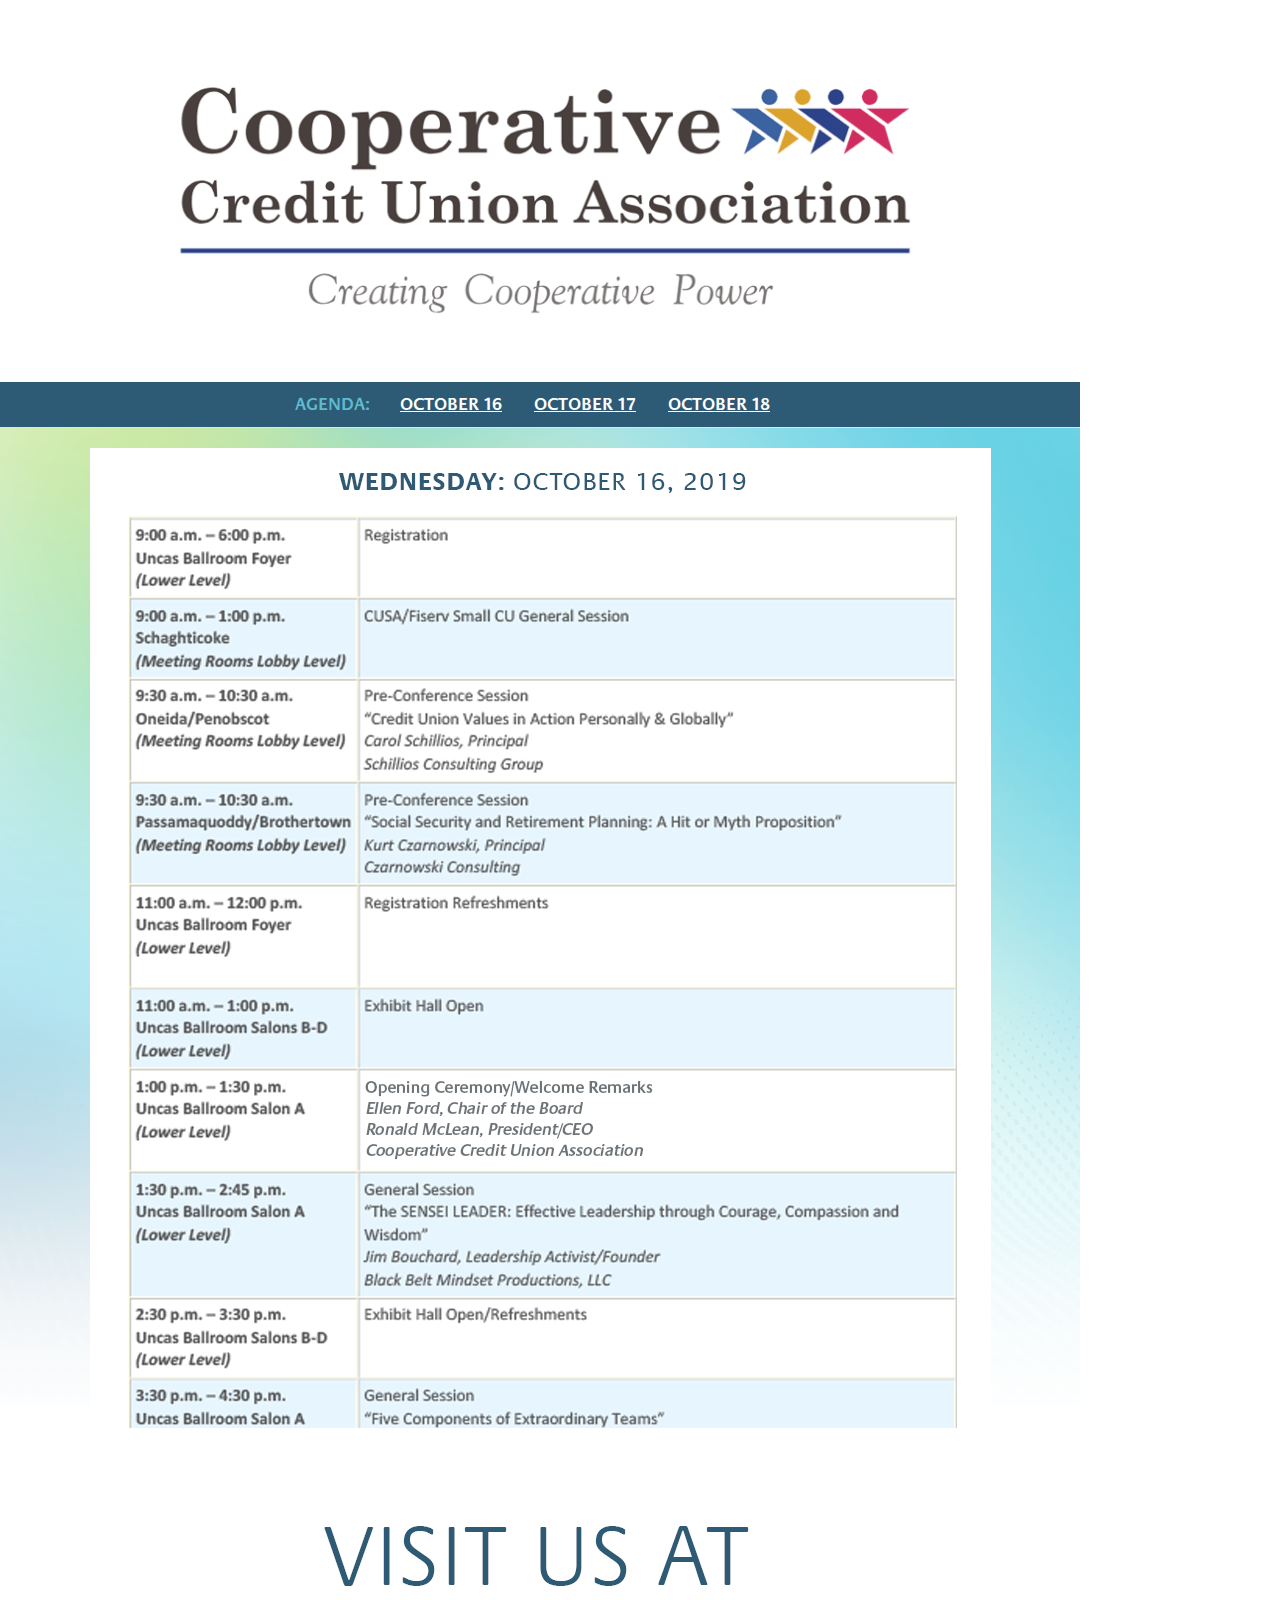
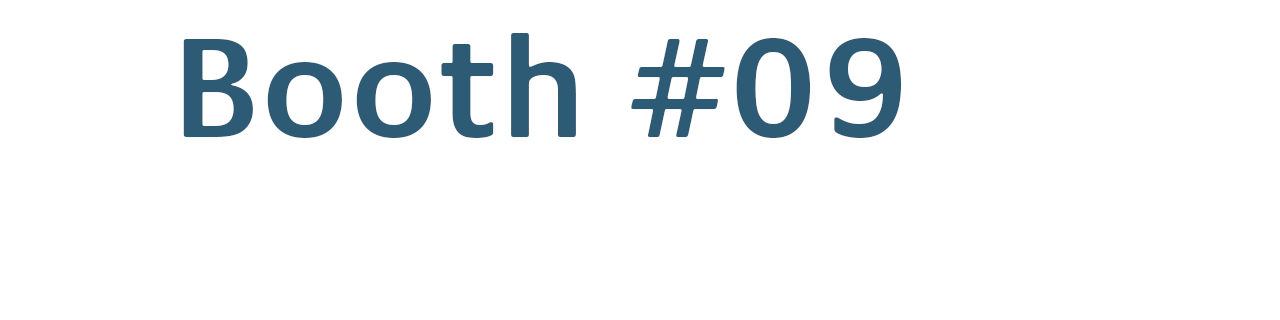
<file: Contents/Agenda/index.html>
<!DOCTYPE html>
<html>
<head>
    <meta content="text/html" charset="utf-8" />
    <meta http-equiv="X-UA-Compatible" content="IE=10" />

    <script language="JavaScript" type="text/javascript" src="../../Scripts/BaseCommand.js"></script>
    <script language="JavaScript" type="text/javascript" src="../../Scripts/BaseEvent.js"></script>
    <script language="JavaScript" type="text/javascript" src="../../Scripts/LogConsole.js"></script>
    <script language="JavaScript" type="text/javascript" src="../../Scripts/Language.js"></script>
    <script language="JavaScript" type="text/javascript" src="../../Scripts/custom.js"></script>
    <script src="../../Scripts/jquery-3.3.1.min.js"></script>
    <script language="JavaScript" type="text/javascript" src="../../maincontents.js"></script>
    <script src="../../boots/js/bootstrap.min.js"></script> 
    

  <link href="../../css/Main.css" rel="stylesheet" type="text/css" />
  <link rel="stylesheet" href="../../boots/css/bootstrap.min.css">
  <link href="css/eat.css" rel="stylesheet" type="text/css" />
  
<style type="text/css">

    .main-content {
        padding-top: 0px;
        
    }
    iframe{
        border: 0;
    }
    .navigation-box{
    background-color: white;
    
    border: 10px solid #e80028;
    padding: 10px;
    /*text-align: center;*/
    width: 980px !important;
    height: 220px;
    margin: 0 90px 15px 45px;

}
.navigation-icon{
    margin: 5px 0 0 50px;
    width: 200px;
    float: left;
}
.navigation-box div{
    border: 5px solid #e80028;
    width: 940px;
    height: 180px;
}
.navigation-text{
    
    font-weight: bold;
    font-size: 65px;
    color: #000;
    /*position: relative;
    top: 10px;*/
    line-height: 115px;
 }
</style>

</head>


<body ondragstart="return false;" ondrop="return false;" style="-ms-user-select:none;" oncontextmenu="return false;">

<header >
    <div class="logo">
        <img onclick="FC_ContentsCall('Home')" src="../../assets/logo.png">
    </div>
    
</header>

<nav>
    <span class="home-text" onclick="FC_ContentsCall('Home')"><img class="home" src="../../assets/icons/home.png" alt="home" ></span>
    
</nav>

<section class="main-content">
         <!--<iframe src="https://www.cpcaannualconference.com/agenda.html" width="1080"
         height="980"></iframe>   -->

        <ul class="nav nav-tabs" id="myTab">
            <li>
                <p>AGENDA:</p>
            </li>
                <li class="active" style="">
                    <a id="txt01" data-target="#i01" data-toggle="tab">OCTOBER 16</a>
                </li>
                <li class="" style="">
                    <a id="txt02" data-target="#i02" data-toggle="tab">OCTOBER 17</a>
                </li>
                <li class="" style="">
                    <a id="txt03" data-target="#i03" data-toggle="tab">OCTOBER 18</a>
                </li>
            </ul>
            <div class="tab-content">
                
                <div class="tab-pane active" style="text-align: center" id="i01">
                    <img src="images/agenda-wednesday.png" width="">
                </div>
                <div class="tab-pane " style="text-align: center" id="i02">
                    <img src="images/agenda-thursday.png" width="">
                </div>
                <div class="tab-pane " style="text-align: center" id="i03">
                    <img src="images/agenda-friday.png" width="">
                </div>
            </div>

              

</section>
<footer>
    <img src="../../assets/footer.png">
</footer>

<div id="dialog-overlay"></div>
<div id="dialog-box">
</div>

</body>
<script type="application/javascript">
    if(readCookie("CurrentLanguage") === "English")
    {
        LanguageChange('english');
    }
    else if(readCookie("CurrentLanguage") === "Spanish")
    {
        LanguageChange('spanish');
    }
    //ShowImgPopup("img.jpeg");

    
</script>

<script language="JavaScript" type="text/javascript" src="js/eat.js"></script>
<script language="JavaScript" type="text/javascript" src="../Common/Scripts/common-inner.js"></script>

<script language="javascript" type="text/javascript">
    window.history.forward();
</script>

<style type="text/css">
    ul{list-style-type: none;}
</style>

</html>
</file>
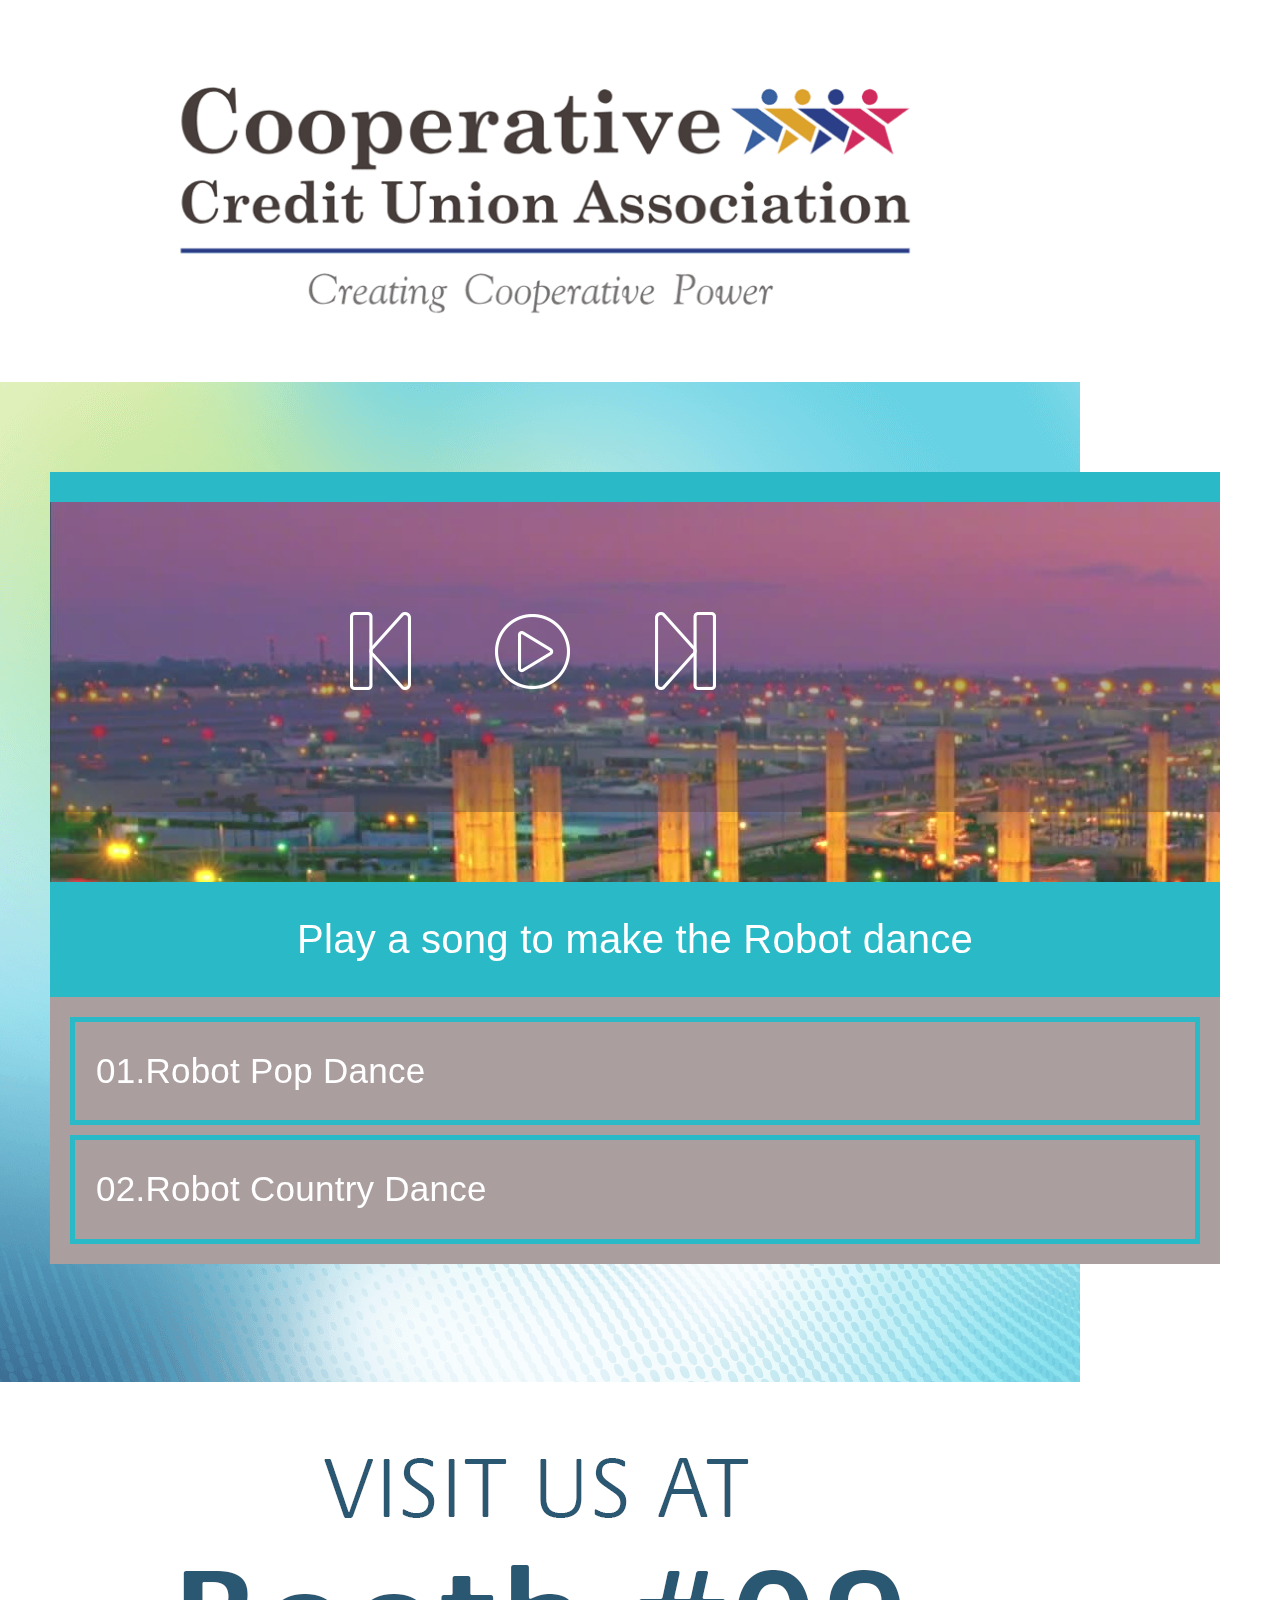
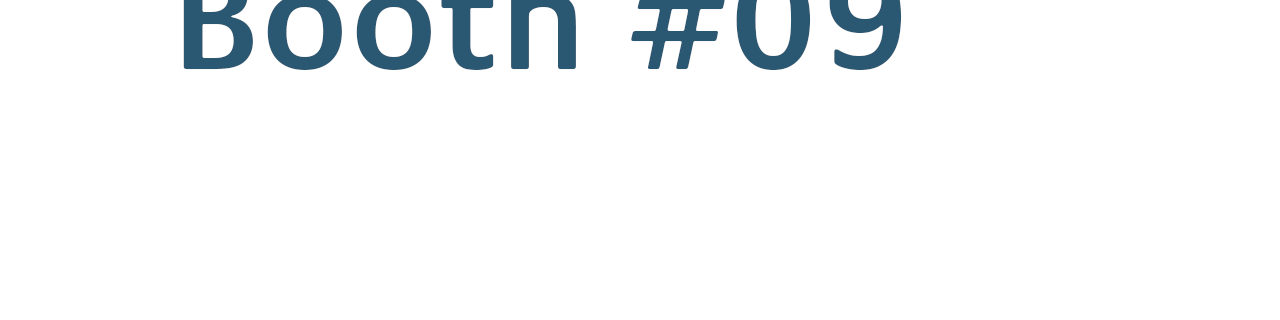
<file: Contents/Dance/index.html>
<!DOCTYPE html>
<html>
<head>
    <meta content="text/html" charset="utf-8" />
    <meta http-equiv="X-UA-Compatible" content="IE=10" />

    <script language="JavaScript" type="text/javascript" src="../../Scripts/BaseCommand.js"></script>
    <script language="JavaScript" type="text/javascript" src="../../Scripts/BaseEvent.js"></script>
    <script language="JavaScript" type="text/javascript" src="../../Scripts/LogConsole.js"></script>
    <script language="JavaScript" type="text/javascript" src="../../Scripts/Language.js"></script>
    <script language="JavaScript" type="text/javascript" src="../../Scripts/custom.js"></script>
    <script src="../../Scripts/jquery-3.3.1.min.js"></script>
    <script language="JavaScript" type="text/javascript" src="../../maincontents.js"></script>
    <script src="../../boots/js/bootstrap.min.js"></script>
    <script src="js/FuroDance.js"></script>
    

    <link href="../../css/Main.css" rel="stylesheet" type="text/css" />
    <link href="css/dance.css" rel="stylesheet" type="text/css"/>
    <link rel="stylesheet" href="../../boots/css/bootstrap.min.css">
    <link rel="stylesheet" href="https://cdnjs.cloudflare.com/ajax/libs/font-awesome/4.7.0/css/font-awesome.min.css">
    <link rel="stylesheet" href="css/font-awesome.min.css">

</head>

<body onload="JSMain()" onbeforeunload="JSUnload()" ondragstart="return false;" ondrop="return false;"  oncontextmenu="return false;" style="-ms-user-select:none;padding: 0; margin: 0; background-repeat: no-repeat; width: 1080px; height: 1920px; " class="noselect unselectable">
<header>
  <div class="logo" src onclick="FC_ContentsCall('Home')">
    <img src="../../assets/logo.png">
  </div>
</header>
<nav>
  <img src="../../assets/icons/home.png" class="img-home" onclick="FC_ContentsCall('Home')">
</nav>
<section class="main-content">
   <div class="bmg">
            <div class="wrap" >
               <div class="col-sm-5">


<audio id="myAudio">
  <source src="tracks/01.mp3" type="audio/mpeg">
  Your browser does not support the audio element.
</audio>


                <div class="container">
                   
                    
                    <div class="column add-bottom">
                        <div id="mainwrap">
                            <div class="songaction">
                             <!-- <span class="left" id="npAction">Paused...</span>*/ -->
                            </div>
                            <!--<div class="yellowcolor">
                              <img src="images/music.png">
                            </div>-->
                            <div class="bagimage">
                                <div class="bagoverlay">
                            <div id="nowPlay">

                                    <a href="#" class="preplayAudio" onclick="preplayAudio()">
                                         <img src="images/prev.png">
                                    </a>
                                    <a href="#" class="playAudio" onclick="playAudio()">
                                        <img src="images/play.png">
                                    </a>
                                    <a href="#" class="stopAudio" onclick="stopAudio()">
                                        <img src="images/pause.png" width="76">
                                    </a>
                                    <a href="#" class="nextplayAudio" onclick="nextplayAudio()">
                                        <img src="images/next.png">
                                    </a>
                                
                                
                          <!--      <span class="right" id="npTitle"></span> -->
                            </div>
                                </div>
                            </div>
                            
                            <div id="audiowrap">
                                     <div id="tracks">
                                    <p>Play a song to make the Robot dance</p>
                                </div>                    
                            </div>
                            <div id="plwrap">
                                <ul id="plList"></ul>
                            </div>
                        </div>
                    </div>
                    
                </div>

<script src="js/jquery-3.3.1.min.js"></script>
<script src="js/plyr.js"></script>




                  </div>
                </div>

              </div>
      </div>

</section>
  <footer>
    <img src="../../assets/footer.png">
  </footer>

<div id="dialog-overlay"></div>
      <div id="dialog-box">
        
      </div>


</body>

<script type="application/javascript">

  function JSUnload(){
    window.external.RobotDanceStart(false);
  }
    if(readCookie("CurrentLanguage") === "English")
    {
        LanguageChange('english');
    }
    else if(readCookie("CurrentLanguage") === "Spanish")
    {
        LanguageChange('spanish');
    }
    else if(readCookie("CurrentLanguage") === "Chinese")
    {
        LanguageChange('chinese');
    }
</script>


<script language="JavaScript" type="text/javascript" src="../Common/Scripts/common-inner.js"></script>

<script language="javascript" type="text/javascript">
    window.history.forward();
</script>



</html>
</file>
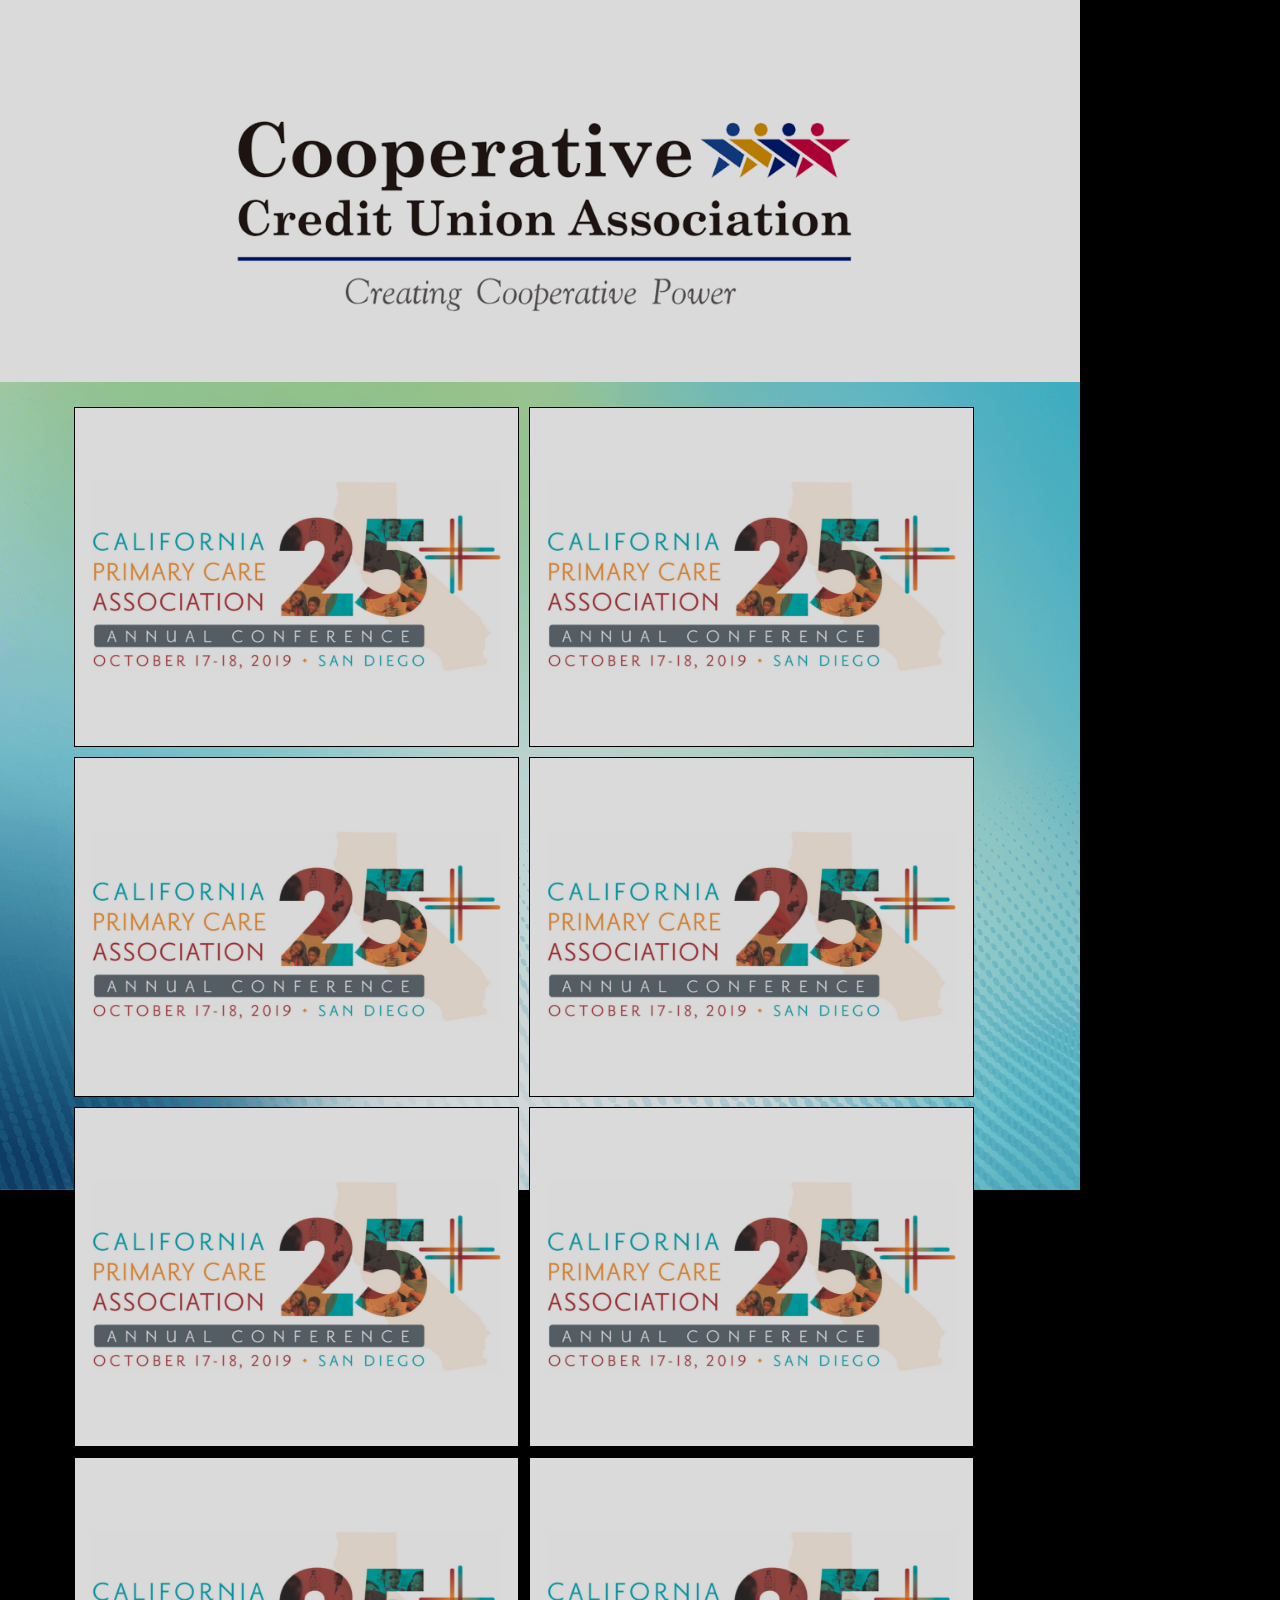
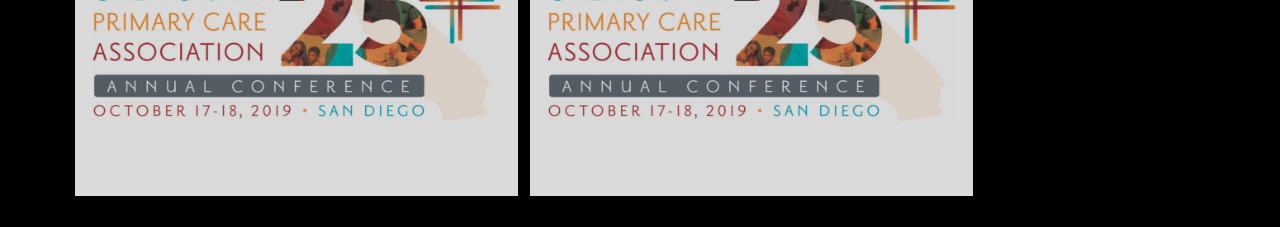
<file: Contents/MatchGame/index.html>
<!DOCTYPE html>
<html>
<head>
    <meta content="text/html" charset="utf-8" />
    <meta http-equiv="X-UA-Compatible" content="IE=10" />

    <script language="JavaScript" type="text/javascript" src="../../Scripts/BaseCommand.js"></script>
    <script language="JavaScript" type="text/javascript" src="../../Scripts/BaseEvent.js"></script>
    <script language="JavaScript" type="text/javascript" src="../../Scripts/LogConsole.js"></script>
    <script language="JavaScript" type="text/javascript" src="../../Scripts/Language.js"></script>
    <script language="JavaScript" type="text/javascript" src="../../Scripts/custom.js"></script>
    <script src="../../Scripts/jquery-3.3.1.min.js"></script>
    <script language="JavaScript" type="text/javascript" src="../../maincontents.js"></script>
    <script src="../../boots/js/bootstrap.min.js"></script> 
    

  <link href="../../css/Main.css" rel="stylesheet" type="text/css" />
  <link rel="stylesheet" href="../../boots/css/bootstrap.min.css">
  <link href="css/eat.css" rel="stylesheet" type="text/css" />
  <link rel="stylesheet" href="css/style2.css">


</head>


<body ondragstart="return false;" ondrop="return false;" style="-ms-user-select:none;" oncontextmenu="return false;">

<header >
    <div class="logo" style="background-image: url(../../assets/logo.png);    height: 415px;
    background-size: 900px;
    background-repeat: no-repeat;
    background-position: center;" onclick="FC_ContentsCall('Home')">
        <!--<img onclick="FC_ContentsCall('Home')" src="../../assets/logo.png">-->
    </div>
    
</header>

<nav>
    <span class="home-text" onclick="FC_ContentsCall('Home')"><!--<img class="home" src="../../assets/icons/home.png" alt="home" >--></span>

</nav>

  <section class="main-content">
<div class="wrap">
<div class="game"></div>
  
  <div class="modal-overlay">
    <div class="modal">
      <h2 class="winner">You Rock!</h2>
      <button class="restart">Play Again?</button>
      </ul>
    </div>
  </div>
  
  </div><!-- End Wrap -->
</section>
<script src="js/index2.js"></script> 
<script language="JavaScript" type="text/javascript" src="js/eat.js"></script>
<script language="JavaScript" type="text/javascript" src="../Common/Scripts/common-inner.js"></script>


<!--<script src='http://cdnjs.cloudflare.com/ajax/libs/jquery/2.1.3/jquery.min.js'></script>-->
</body>
</html>
</file>
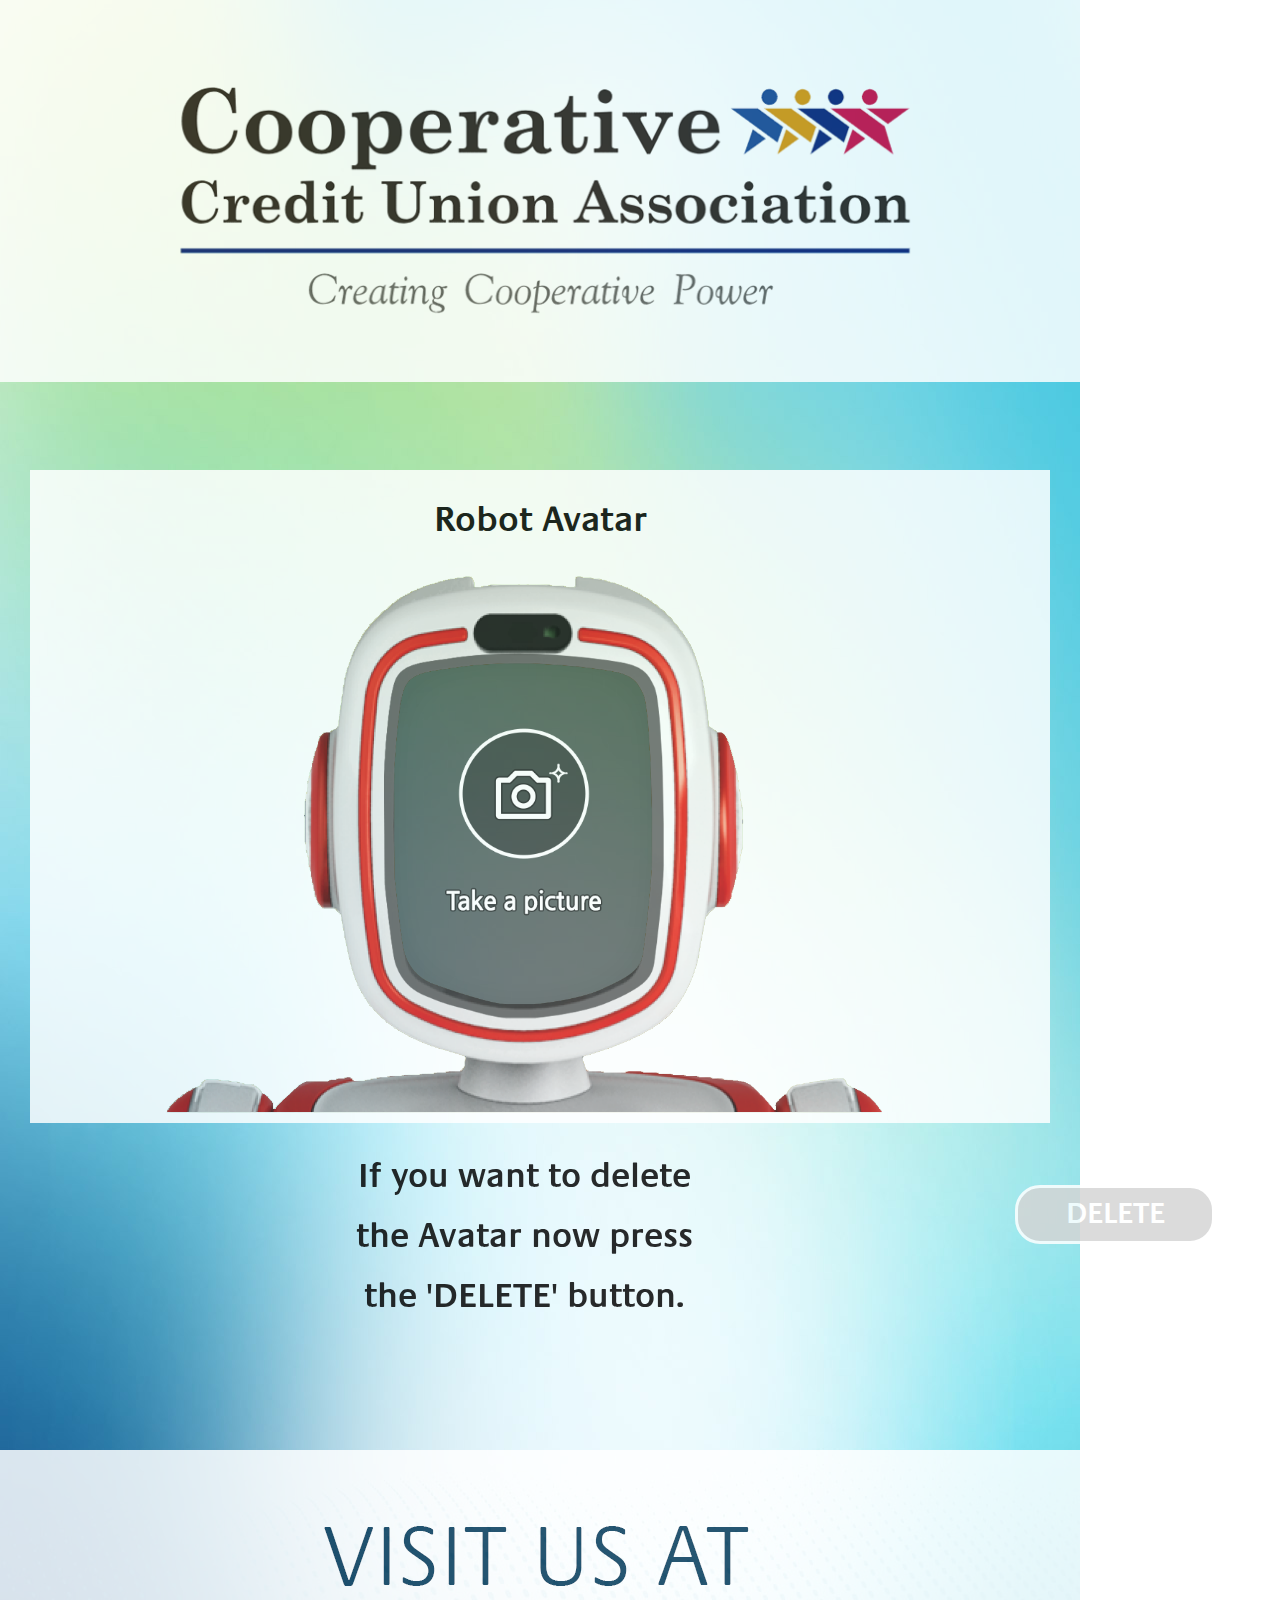
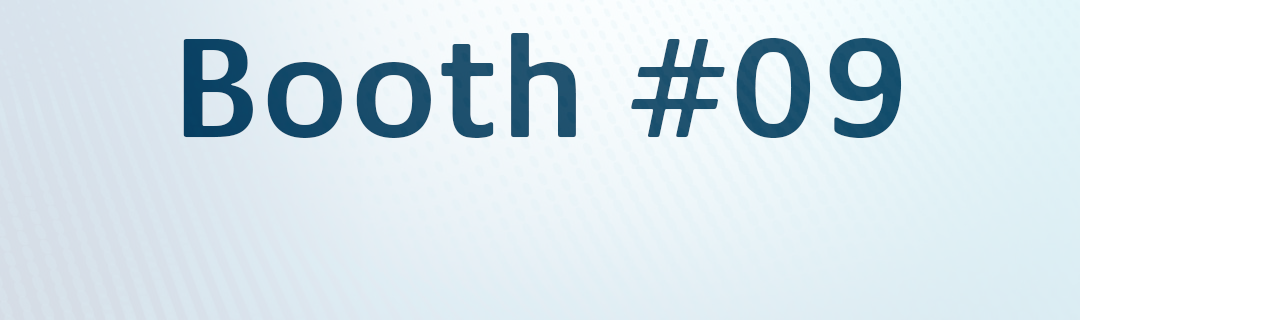
<file: Contents/RobotAvatar/index.htm>
<!DOCTYPE html>
<html>
<head>
<meta content="text/html" charset="utf-8" />
<meta http-equiv="X-UA-Compatible" content="IE=10" />

  <link rel="stylesheet" type="text/css" href="RobotAvatar.css" />

  <script language="JavaScript" type="text/javascript" src="../../Scripts/FlashPlayer.js"></script>
  <script language="JavaScript" type="text/javascript" src="../../Scripts/BaseCommand.js"></script>
  <script language="JavaScript" type="text/javascript" src="../../Scripts/BaseEvent.js"></script>
  
  <script language="JavaScript" type="text/javascript" src="../../Scripts/custom.js"></script>

    <script src="../../Scripts/jquery-3.3.1.min.js"></script>
    <script language="JavaScript" type="text/javascript" src="../../maincontents.js"></script>
    <script src="../../boots/js/bootstrap.min.js"></script> 


  <script language="JavaScript" type="text/javascript" src="RobotAvatar.js"></script>
  <link rel="stylesheet" href="../../boots/css/bootstrap.min.css">
  <link href="../../css/Main.css" rel="stylesheet" type="text/css" />

  
</head>

<body onload="JSMain()" onbeforeunload="JSUnload()" ondragstart="return false;" ondrop="return false;"  oncontextmenu="return false;"  style="-ms-user-select:none;padding: 0; margin: 0; background-repeat: no-repeat; width: 1080px; height: 1918px; overflow: hidden;" class="noselect unselectable">
<header>
  <div class="logo">
    <img onclick="FC_ContentsCall('Home')" src="../../assets/logo.png">
  </div>
</header>

<nav>
  <span class="home-text" onclick="FC_ContentsCall('Home')"><img class="home" src="../../assets/icons/home.png" alt="home"/></span>
</nav>


<div class="main">
  <div class="canvas">
    <canvas id="camImage" width="820" height="520"></canvas>
  </div>

  <div class="bg">
    <h1 class="titleAvatar" style="">Robot Avatar</h1>
    <img src="Image/bg-new.png">
    <p class="deltext" id="deltext" style="">If you want to delete the Avatar now press the 'DELETE' button.</p>
  </div>

  <div class="shot" id="shot">
    <img id="shot" src="Image/avatar_shot_nor.png" onclick="shot()">
  </div>

   <div class="frame" id="frame" style="display: none">
    <img src="Image/avatar_frame.png">
  </div>
  
  <div class="number" id="number" style="display: none">
    <img id="number_img" src="Image/3_re.png">
  </div>
 
  <div class="delete">
    <button  onclick="del()" id="delete" disabled>DELETE</button>
  </div>
</div>
<footer>
  <img src="../../assets/footer.png">
</footer>

<script language="JavaScript" type="text/javascript" src="../Common/Scripts/common-inner.js"></script>
</body>
<script type="application/javascript">
    if(readCookie("CurrentLanguage") === "English")
    {
        LanguageChange('english');
    }
    else if(readCookie("CurrentLanguage") === "Spanish")
    {
        LanguageChange('spanish');
    }
</script>
</html>
</file>
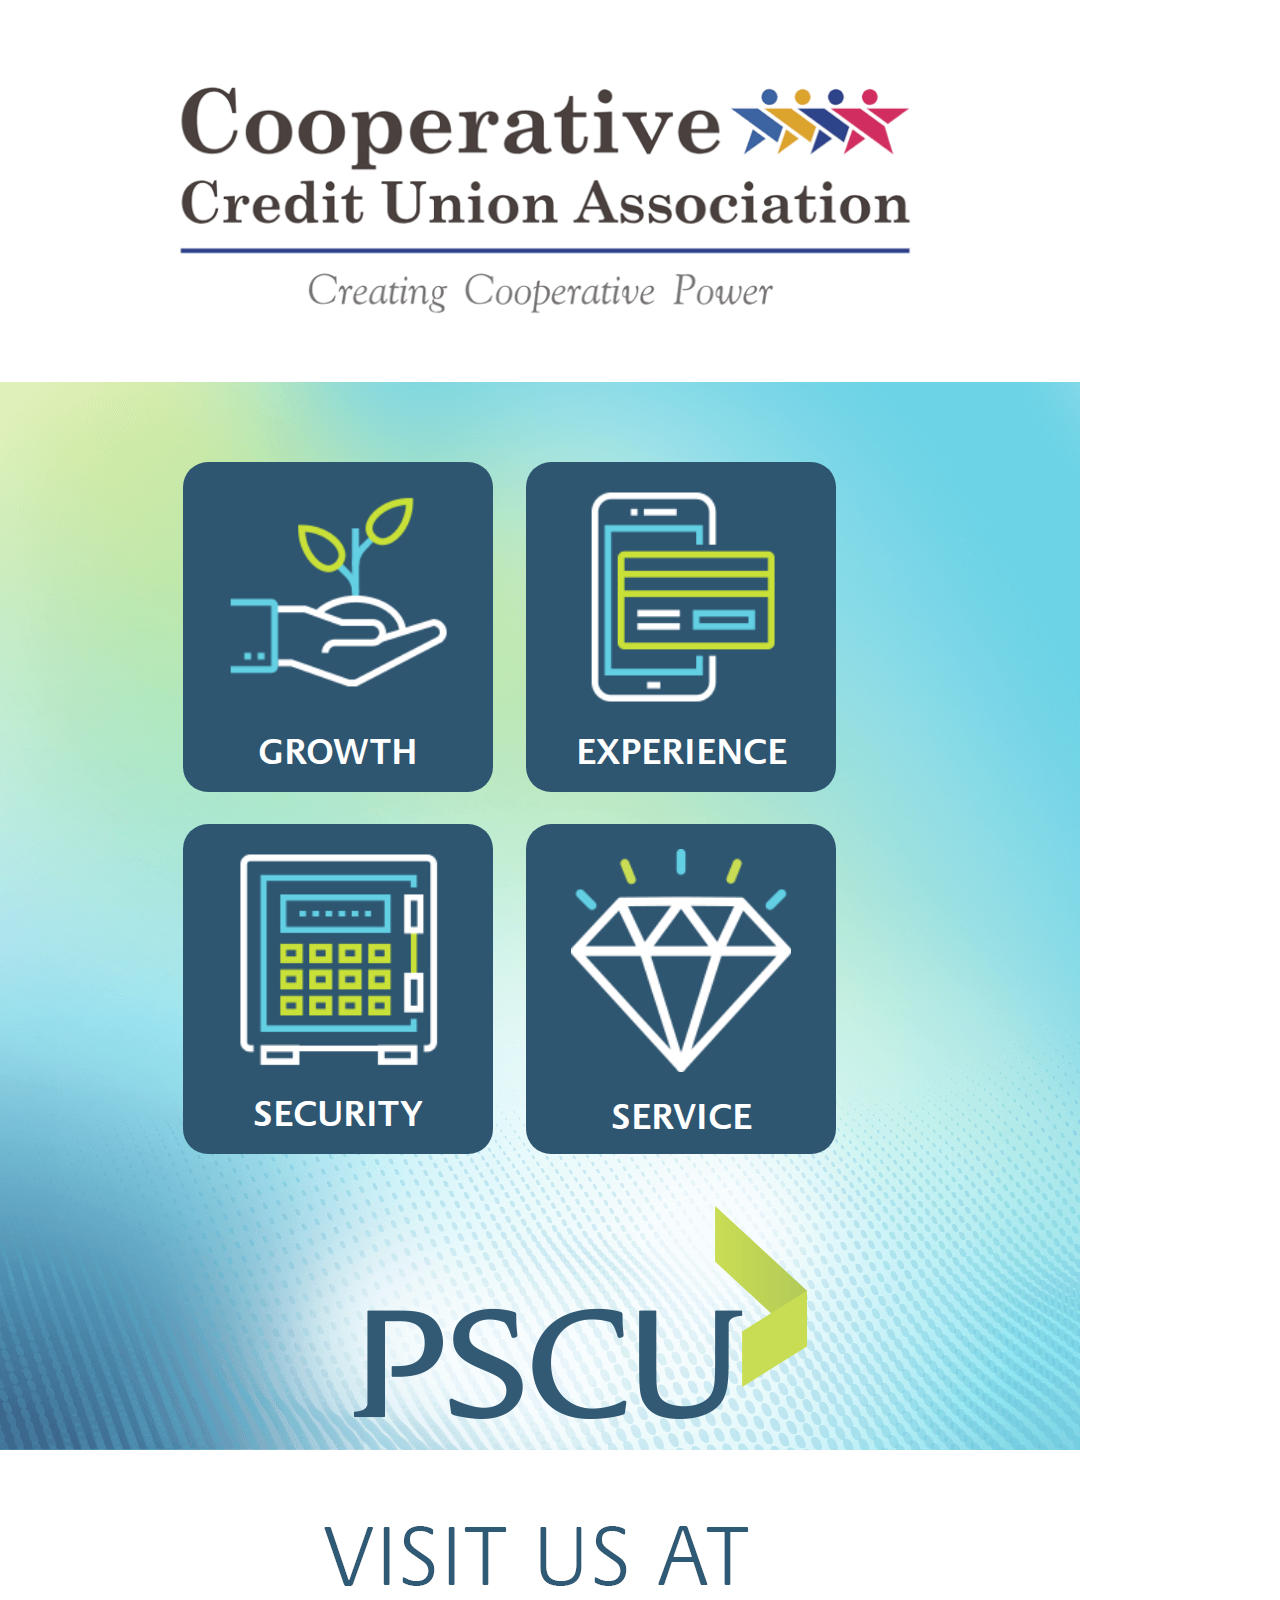
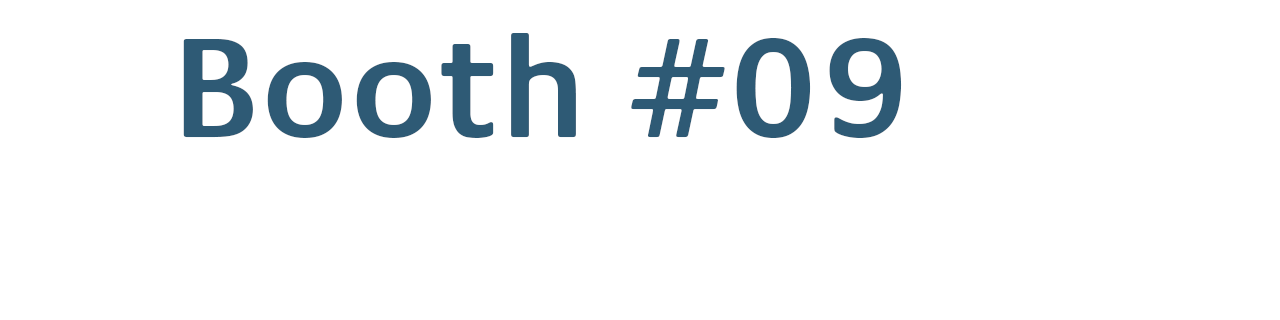
<file: Contents/Solutions/index.html>
<!DOCTYPE html>
<html>
<head>
    <meta content="text/html" charset="utf-8" />
    <meta http-equiv="X-UA-Compatible" content="IE=10" />

    <script language="JavaScript" type="text/javascript" src="../../Scripts/BaseCommand.js"></script>
    <script language="JavaScript" type="text/javascript" src="../../Scripts/BaseEvent.js"></script>
    <script language="JavaScript" type="text/javascript" src="../../Scripts/LogConsole.js"></script>
    <script language="JavaScript" type="text/javascript" src="../../Scripts/Language.js"></script>
    <script language="JavaScript" type="text/javascript" src="../../Scripts/custom.js"></script>
    <script src="../../Scripts/jquery-3.3.1.min.js"></script>
    <script language="JavaScript" type="text/javascript" src="../../maincontents.js"></script>
    <script src="../../boots/js/bootstrap.min.js"></script> 
    

  <link href="../../css/Main.css" rel="stylesheet" type="text/css" />
  <link rel="stylesheet" href="../../boots/css/bootstrap.min.css">
  <link href="css/solutions.css" rel="stylesheet" type="text/css" />
  
<style type="text/css">
    .wrap {
        padding-top: 0px;
    }
    .main-content {
        padding-top: 60px;        
    }
    iframe{
        border: 0;
    }
    .navigation{
        padding: 0 150px;
    }
    .navigation-box{
        width: 310px;
        height: 330px;
        padding: 20px 0;
        
    }
    .navigation-icon{
        width: 220px;
    }
    .navigation-text{
        margin-top:30px;
    }
</style>

</head>


<body >

<header >
    <div class="logo">
        <img onclick="FC_ContentsCall('Home')" src="../../assets/logo.png">
    </div>
    
</header>

<nav>
    <span class="home-text" onclick="FC_ContentsCall('Home')"><img class="home" src="../../assets/icons/home.png" alt="home" ></span>
</nav>

<section class="main-content">

    <div class="navigation">

        <div class="col-sm-4 navigation-box" style="" onclick="FC_ContentsCall('Growth')">
        
          <img src="../../assets/icons/growth-icon.png" class="navigation-icon">
          <h2 class="navigation-text">GROWTH</h2> 
        
        </div>
      
        <div class="col-sm-4 navigation-box" style="" onclick="FC_ContentsCall('Experience')">
        
            <img src="../../assets/icons/experience-icon.png" class="navigation-icon" width="250">
            <h2 class="navigation-text" >EXPERIENCE</h2>
        </div>

        <div class="col-sm-4 navigation-box" style="" onclick="FC_ContentsCall('Security')">
        
            <img src="../../assets/icons/security-icon.png" class="navigation-icon" width="190">
            <h2 class="navigation-text" style="">SECURITY</h2>
        
        </div>

        <div class="col-sm-4 navigation-box" style="" onclick="FC_ContentsCall('Service')">
            <img src="../../assets/icons/services-icon.png" class="navigation-icon" width="250">
            <h2 class="navigation-text">SERVICE</h2>
        </div>

    </div>
    <img src="../../assets/cmyk-logo.png" width="1080" style="margin-top: 30px">
</section>
<footer>
    <img src="../../assets/footer.png">
</footer>

<div id="dialog-overlay"></div>
<div id="dialog-box">
</div>

</body>
<script type="application/javascript">
    if(readCookie("CurrentLanguage") === "English")
    {
        LanguageChange('english');
    }
    else if(readCookie("CurrentLanguage") === "Spanish")
    {
        LanguageChange('spanish');
    }
    //ShowImgPopup("img.jpeg");

    
</script>

<script language="JavaScript" type="text/javascript" src="js/solutions.js"></script>
<script language="JavaScript" type="text/javascript" src="../Common/Scripts/common-inner.js"></script>

<script language="javascript" type="text/javascript">
    window.history.forward();
</script>

<style type="text/css">
    ul{list-style-type: none;}
</style>

</html>
</file>
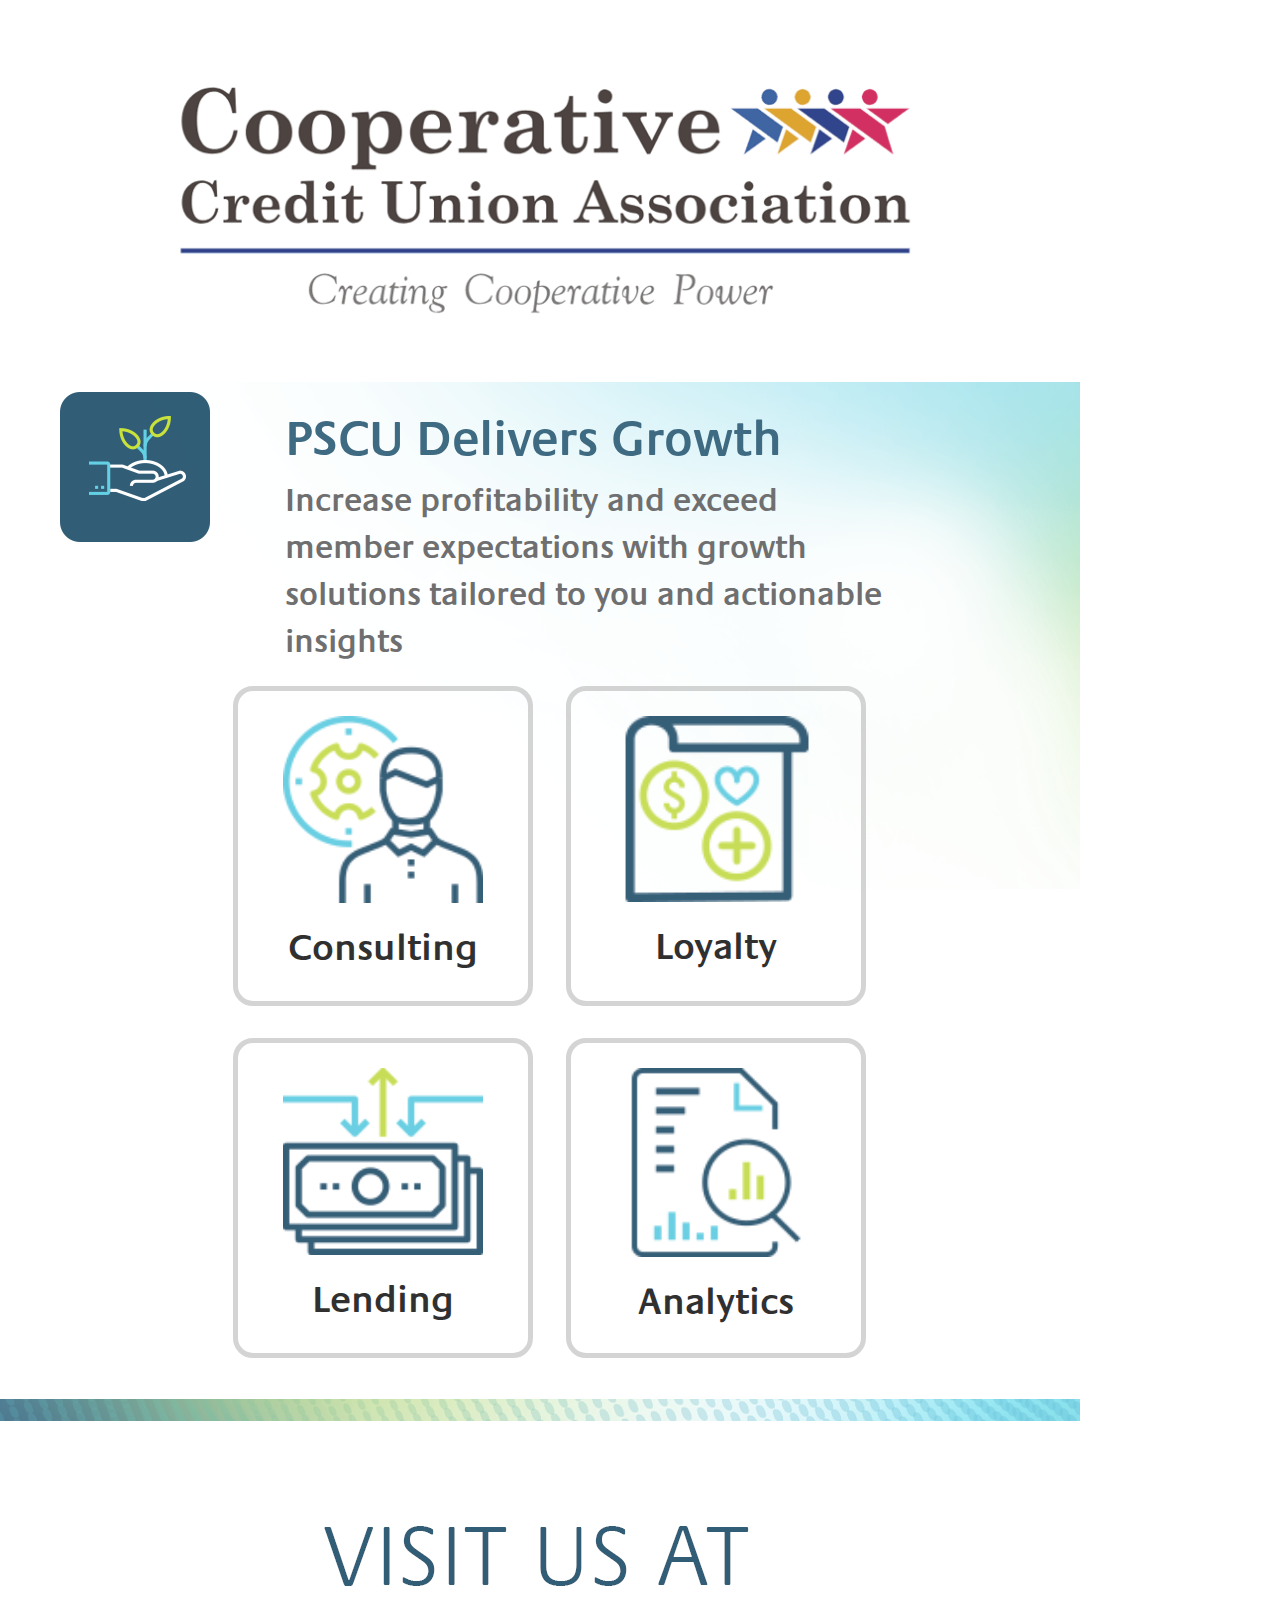
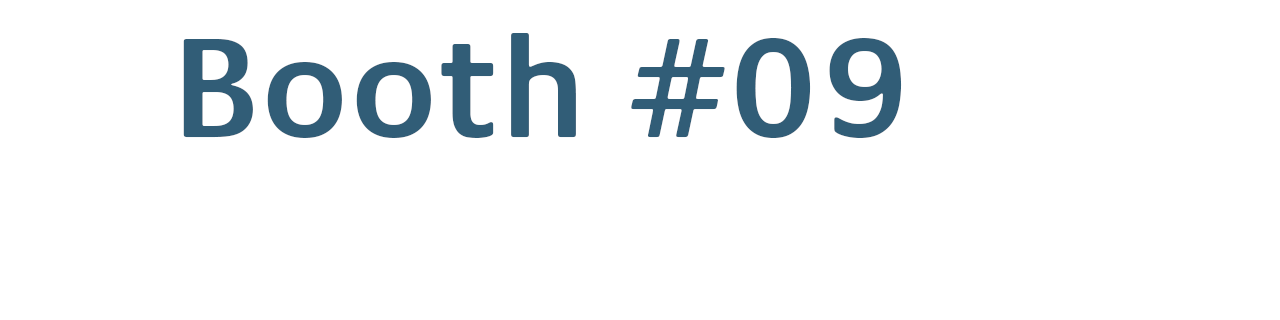
<file: Contents/Solutions/Secondary/Growth/index.html>
<!DOCTYPE html>
<html>
<head>
    <meta content="text/html" charset="utf-8" />
    <meta http-equiv="X-UA-Compatible" content="IE=10" />

    <script language="JavaScript" type="text/javascript" src="../../../../Scripts/BaseCommand.js"></script>
    <script language="JavaScript" type="text/javascript" src="../../../../Scripts/BaseEvent.js"></script>
    <script language="JavaScript" type="text/javascript" src="../../../../Scripts/LogConsole.js"></script>
    <script language="JavaScript" type="text/javascript" src="../../../../Scripts/Language.js"></script>
    <script language="JavaScript" type="text/javascript" src="../../../../Scripts/custom.js"></script>
    <script src="../../../../Scripts/jquery-3.3.1.min.js"></script>
    <script language="JavaScript" type="text/javascript" src="../../../../maincontents.js"></script>
    <script src="../../../../boots/js/bootstrap.min.js"></script> 
    

  <link href="../../../../css/Main.css" rel="stylesheet" type="text/css" />
  <link rel="stylesheet" href="../../../../boots/css/bootstrap.min.css">
  <link href="css/eat.css" rel="stylesheet" type="text/css" />
  
<style type="text/css">
    .wrap {
        padding-top: 0px;
    }
    .main-content {
        padding-top: 10px;
        background-image: url(../assets/background-secondary.png);        
    }
    iframe{
        border: 0;
    }
    .row{
        margin: 0;
    }
    .navigation{
        padding: 0 200px;
    }
    .navigation-box{
        width: 300px;
        height: 320px;
        padding: 20px 0;
        background-color: transparent;
        border:5px solid #8080806b;
        border-radius: 20px;
        
    }
    .navigation-icon{
        width: 200px;
    }
    .navigation-text{
        margin-top:30px;
        color: black;
    }
    .page-title h1{
        color: #114765;
        font-size: 50px;
    }
    .page-title div{
        color: #4d4d4f;
        font-size: 33px;
        width: 600px;
    }
</style>

</head>


<body >

<header >
    <div class="logo">
        <img onclick="FC_ContentsCall('Back')" src="../../../../assets/logo.png">
    </div>
    
</header>

<nav>
    <span class="home-text" onclick="FC_ContentsCall('Home')"><img class="home" src="../../../../assets/icons/home.png" alt="home" ></span>
</nav>

<section class="main-content">
    <div class="row">
        <div class="col-sm-3 text-center"><img src="images/growth.png"></div>
        <div class="col-sm-9 page-title">
            <h1 class="">PSCU Delivers Growth</h1>
            <div>
                Increase profitability and exceed member expectations with growth solutions tailored to you and actionable insights
            </div>
        </div>
    </div>
    
    

    <div class="navigation">

        <div class="col-sm-4 navigation-box" style="" onclick="FC_ContentsCall('')">
        
          <img src="images/consulting.png" class="navigation-icon">
          <h2 class="navigation-text">Consulting</h2> 
        
        </div>
      
        <div class="col-sm-4 navigation-box" style="" onclick="FC_ContentsCall('')">
        
            <img src="images/loyalty.png" class="navigation-icon" width="250">
            <h2 class="navigation-text" >Loyalty</h2>
        </div>

        <div class="col-sm-4 navigation-box" style="" onclick="FC_ContentsCall('')">
        
            <img src="images/lending.png" class="navigation-icon" width="190">
            <h2 class="navigation-text" style="">Lending</h2>
        
        </div>

        <div class="col-sm-4 navigation-box" style="" onclick="FC_ContentsCall('')">
            <img src="images/analytics.png" class="navigation-icon" width="250">
            <h2 class="navigation-text">Analytics</h2>
        </div>

    </div>
</section>
<footer>
    <img src="../../../../assets/footer.png">
</footer>

<div id="dialog-overlay"></div>
<div id="dialog-box">
</div>

</body>
<script type="application/javascript">
    if(readCookie("CurrentLanguage") === "English")
    {
        LanguageChange('english');
    }
    else if(readCookie("CurrentLanguage") === "Spanish")
    {
        LanguageChange('spanish');
    }
    //ShowImgPopup("img.jpeg");

    
</script>

<script language="JavaScript" type="text/javascript" src="../../js/solutions.js"></script>
<script language="JavaScript" type="text/javascript" src="../../../Common/Scripts/common-inner.js"></script>

<script language="javascript" type="text/javascript">
    window.history.forward();
</script>

<style type="text/css">
    ul{list-style-type: none;}
</style>

</html>
</file>
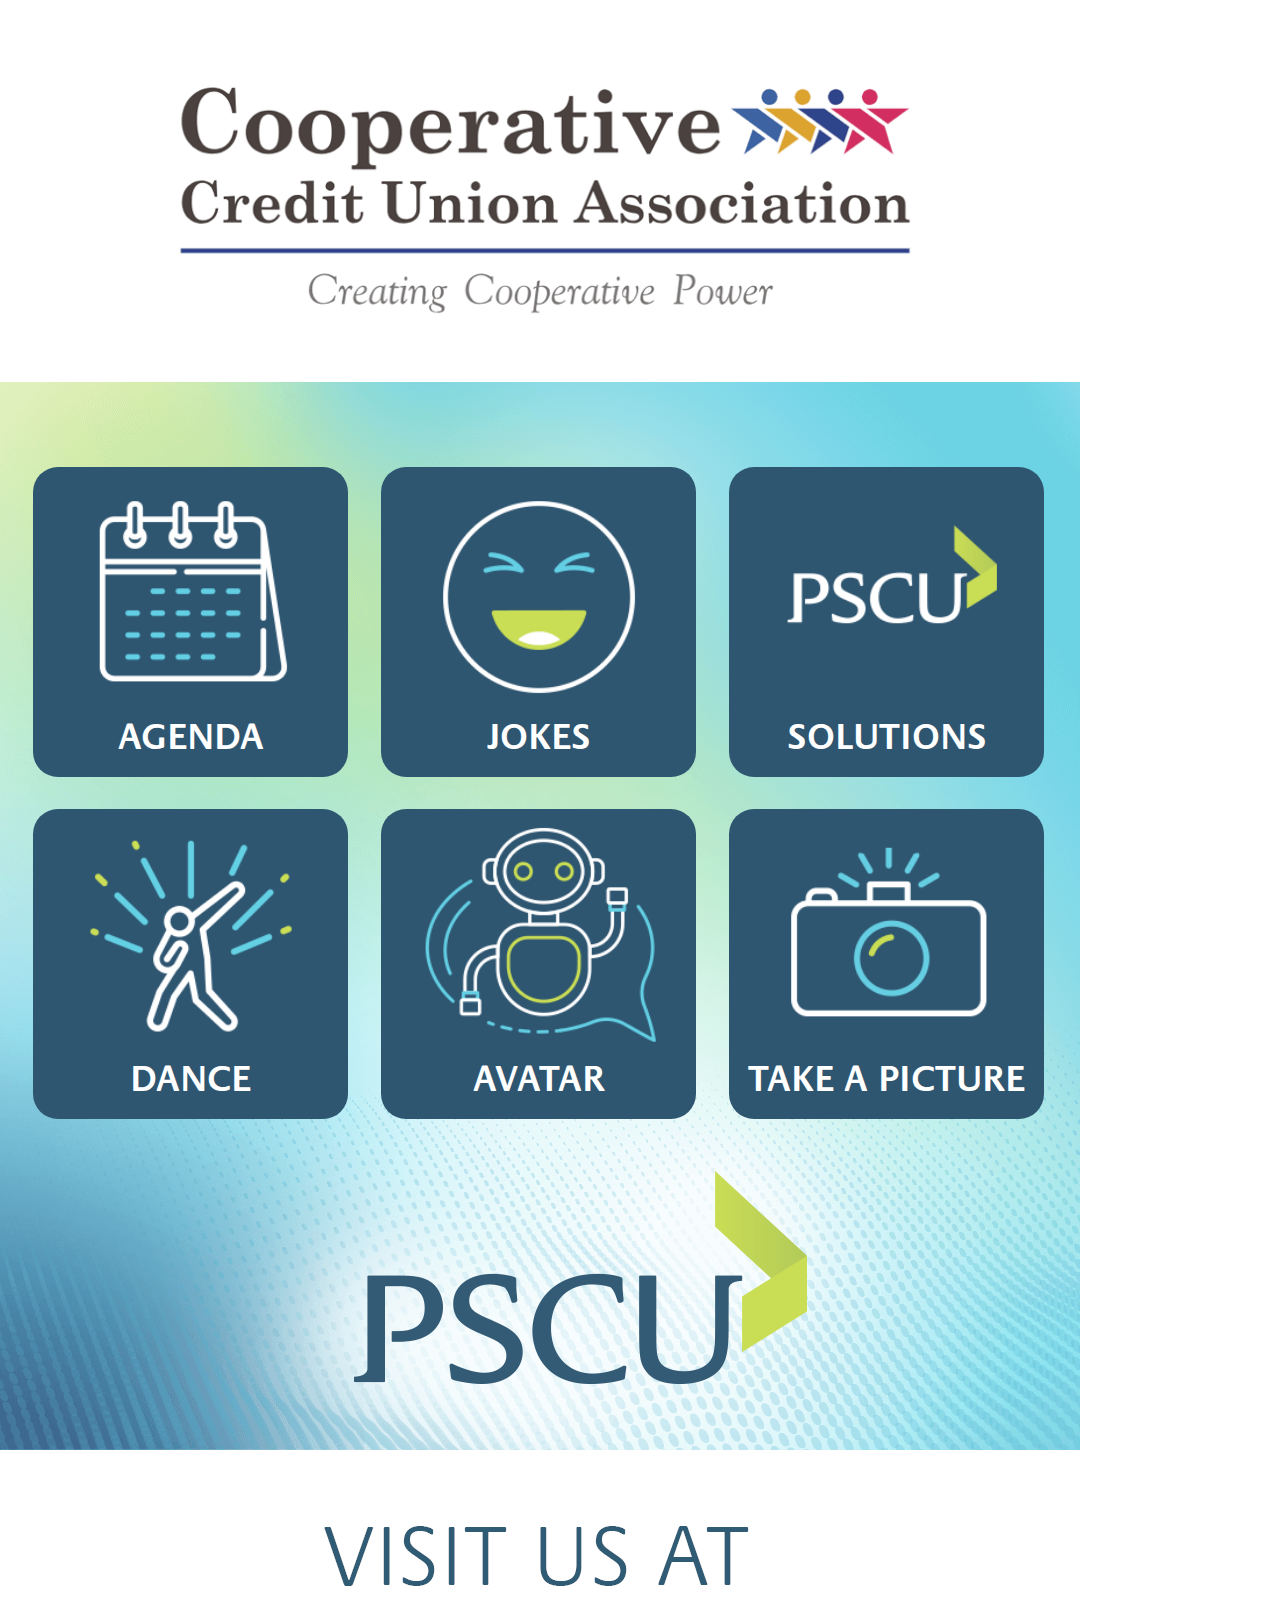
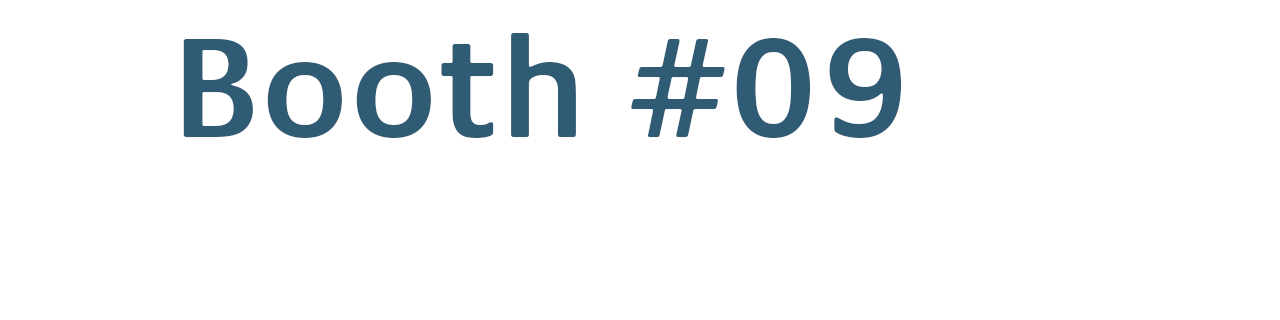
<file: maincontents.htm>
<!DOCTYPE html>
<html>
<head>
    <meta content="text/html" charset="utf-8"/>
    <meta http-equiv="X-UA-Compatible" content="IE=10"/>

    <script language="JavaScript" type="text/javascript" src="Scripts/BaseCommand.js"></script>
    <script language="JavaScript" type="text/javascript" src="Scripts/BaseEvent.js"></script>
    <script language="JavaScript" type="text/javascript" src="Scripts/LogConsole.js"></script>
    <script language="JavaScript" type="text/javascript" src="Scripts/Language.js"></script>
    <script language="JavaScript" type="text/javascript" src="Scripts/custom.js"></script>
    <script type="text/javascript" src="Scripts/jquery-3.3.1.min.js"></script>
    <script language="JavaScript" type="text/javascript" src="maincontents.js"></script>
    <script src="boots/js/bootstrap.min.js"></script> 
    <link rel="stylesheet" href="boots/css/bootstrap.min.css">
    
    <link href="css/Main.css" rel="stylesheet" type="text/css"/>
</head>

<body  onbeforeunload="JSUnload()" ondragstart="return false;" ondrop="return false;" style="-ms-user-select:none;" oncontextmenu="return false;">

  <header onclick="">
    <div class="config" onclick="FC_ContentsCall('Config')">
        <img src="assets/config.png" height="58">
    </div>
    <!--<div class="img-home" onclick="location.href ='maincontents.htm'"></div>-->
    <div class="logo">
      <img src="assets/header.png" onclick="FC_ContentsCall('')">
    </div>

  </header>
  <nav></nav>
  <section class="main-content">
    <div class="navigation">

      <div class="col-sm-4 navigation-box" style="" onclick="FC_ContentsCall('Agenda')">
        
          <img src="assets/icons/agenda.png" class="navigation-icon">
          <h2 class="navigation-text">AGENDA</h2> 
        
        
      </div>
      
      <div class="col-sm-4 navigation-box" style="" onclick="GetJoke()">
        
          <img src="assets/icons/jokes.png" class="navigation-icon" width="250">
          <h2 class="navigation-text" >JOKES</h2>
        
      </div>

      <div class="col-sm-4 navigation-box" style="" onclick="FC_ContentsCall('Solutions')">
        
          <img src="assets/icons/solutions.png" class="navigation-icon" width="190">
          <h2 class="navigation-text" style="margin-top: 0px;">SOLUTIONS</h2>
        
      </div>

      <div class="col-sm-4 navigation-box" style="" onclick="FC_ContentsCall('Dance')">
          <img src="assets/icons/dance.png" class="navigation-icon" width="250">
          <h2 class="navigation-text">DANCE</h2>
      </div>

      <div class="col-sm-4 navigation-box" style="" onclick="FC_ContentsCall('Avatar')">
          <img src="assets/icons/avatar.png" class="navigation-icon">
          <h2 class="navigation-text">AVATAR</h2>
      </div>

      <div class="col-sm-4 navigation-box" style=""  onclick="FC_ContentsCall('Selfie')">
          <img src="assets/icons/camera.png" class="navigation-icon" width="250">
          <h2 class="navigation-text" style="margin-top: 0px;">TAKE A PICTURE</h2>
      </div>
    </div>
    <img src="assets/cmyk-logo.png" width="1080" style="margin-top: 30px">

  </section>
<footer>
  <img src="assets/footer.png">
</footer>
<script type="text/javascript">
  function GetJoke(){
    var temp=Math.floor((Math.random() * 9) + 1);
      PlaySpeech(jokes[temp]);
      //alert(jokes[temp]);
    }
</script>
  <div id="dialog-overlay"></div>
  <div id="dialog-box">
  </div>
  <style type="text/css">
    nav {
      height: 0px;
    }
    .main-content {
      height: 1068px;
      margin-top: 0;
      padding-top: 65px;
      border:none;
      
      /*border-top: 20px solid #f79226;*/
      background-image: url(assets/background.png);
    }
    
    
  </style>

</body>
</html>
</file>
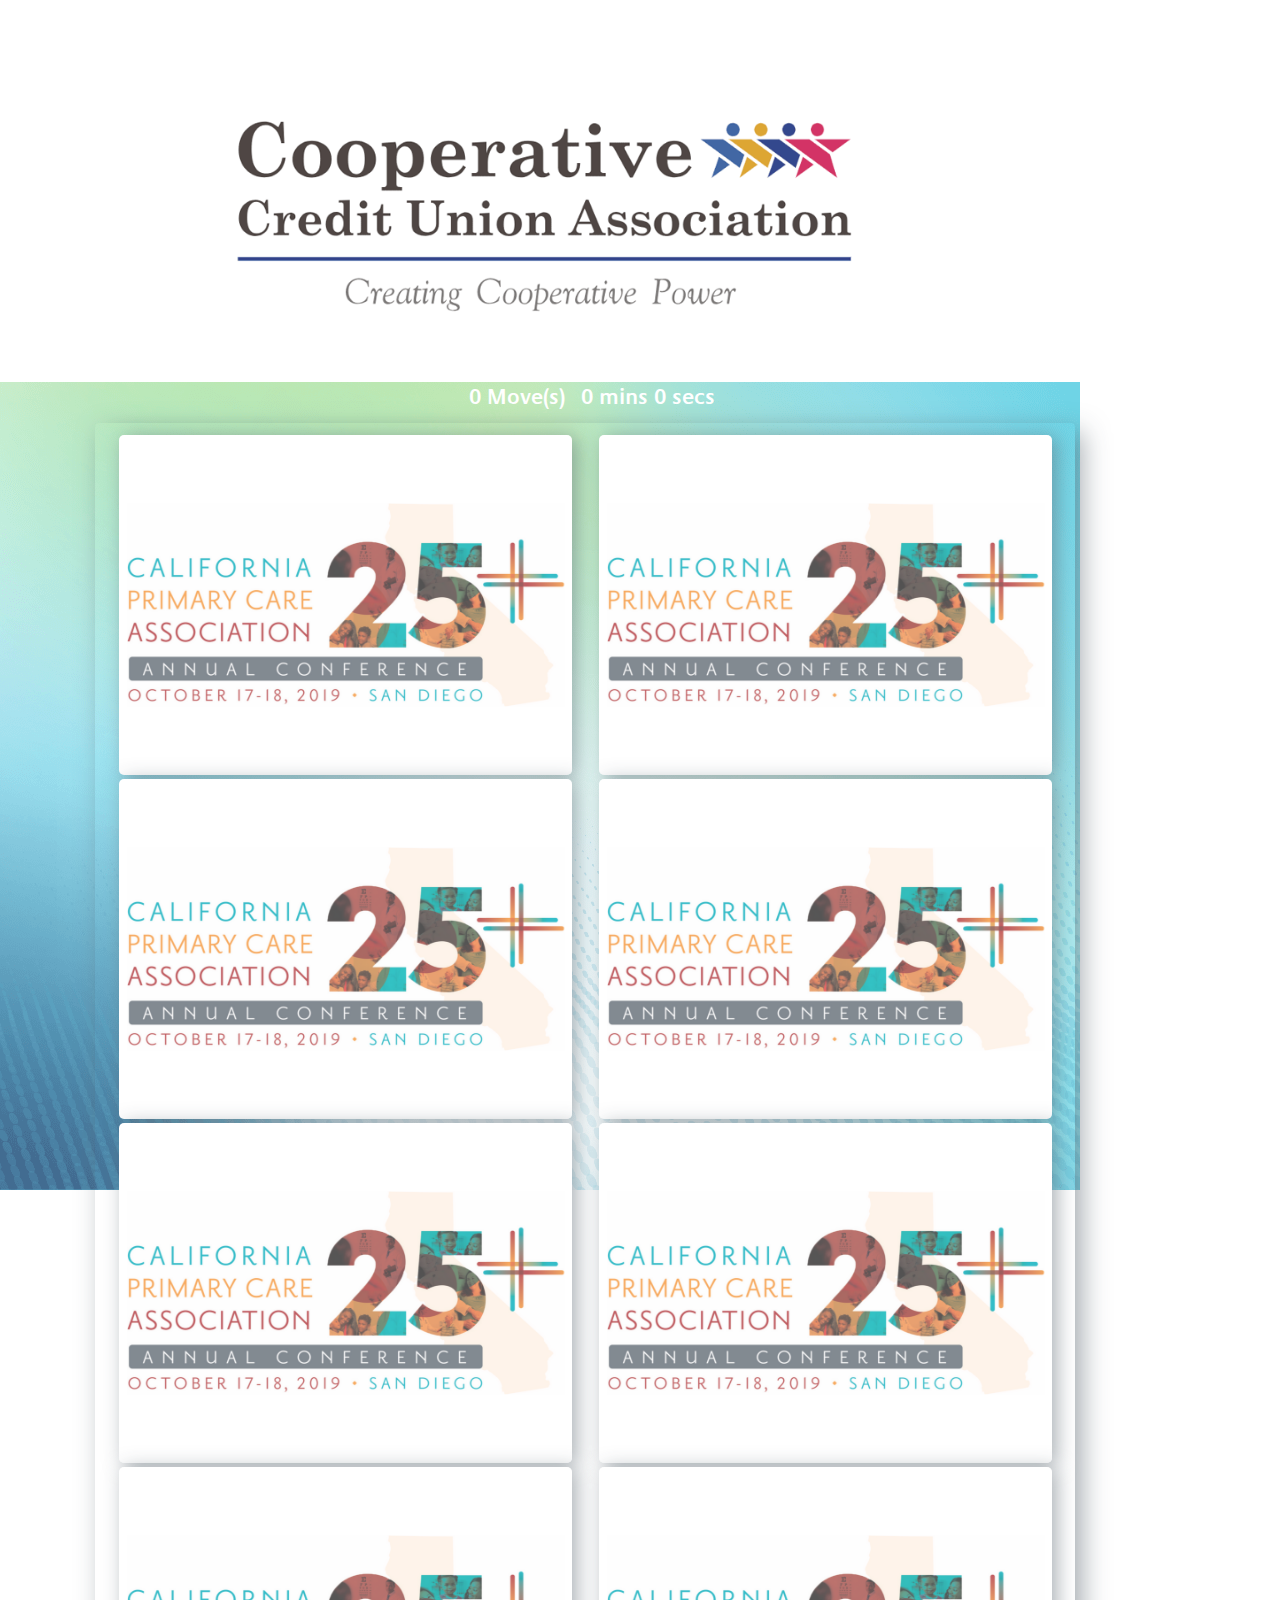
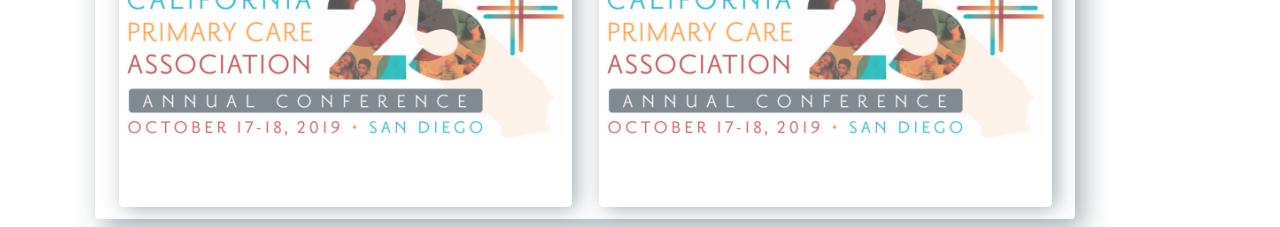
<file: Contents/MatchGame/index3.html>
<!DOCTYPE html>
<html>
<head>
    <meta content="text/html" charset="utf-8" />
    <meta http-equiv="X-UA-Compatible" content="IE=10" />

    <script language="JavaScript" type="text/javascript" src="../../Scripts/BaseCommand.js"></script>
    <script language="JavaScript" type="text/javascript" src="../../Scripts/BaseEvent.js"></script>
    <script language="JavaScript" type="text/javascript" src="../../Scripts/LogConsole.js"></script>
    <script language="JavaScript" type="text/javascript" src="../../Scripts/Language.js"></script>
    <script language="JavaScript" type="text/javascript" src="../../Scripts/custom.js"></script>
    <script src="../../Scripts/jquery-3.3.1.min.js"></script>
    <script language="JavaScript" type="text/javascript" src="../../maincontents.js"></script>
    <script src="../../boots/js/bootstrap.min.js"></script> 
    

  <link href="../../css/Main.css" rel="stylesheet" type="text/css" />
  <link rel="stylesheet" href="../../boots/css/bootstrap.min.css">
  <link href="css/eat.css" rel="stylesheet" type="text/css" />
  <link rel="stylesheet" href="css/style.css">
  <link rel="stylesheet" href="css/app.css">


</head>


<body ondragstart="return false;" ondrop="return false;" style="-ms-user-select:none;" oncontextmenu="return false;">

<header >
    <div class="logo" style="background-image: url(../../assets/logo.png);    height: 415px;
    background-size: 900px;
    background-repeat: no-repeat;
    background-position: center;" onclick="FC_ContentsCall('Home')">
        <!--<img onclick="FC_ContentsCall('Home')" src="../../assets/logo.png">-->
    </div>
    
</header>

<nav>
    <span class="home-text" onclick="FC_ContentsCall('Home')"><!--<img class="home" src="../../assets/icons/home.png" alt="home" >--></span>

</nav>

  <section class="main-content">
        <div class="container">
        <div>
            <!--<h1>Memory Game</h1>-->
        </div>

        <section class="score-panel">
          <ul class="stars">
            <li><i class="fa fa-star"></i></li>
            <li><i class="fa fa-star"></i></li>
            <li><i class="fa fa-star"></i></li>
          </ul>

          <span class="moves">0</span> Move(s)

            <div class="timer">
            </div>

            <div class="restart" onclick=startGame()>
            <i class="fa fa-repeat"></i>
          </div>
        </section>

        <ul class="deck" id="card-deck">
            <li class="card" type="IMPACT">
                <i><img class="front-face" src="images/1.png" alt="Aurelia" /></i>
            </li>
            <li class="card match" type="IMPACT">
                <img class="front-face" src="images/1.png" alt="Aurelia" />
            </li>
            <li class="card" type="ACCESS">
                <img class="front-face" src="images/2.png" alt="Aurelia" />
            </li>
            
            <li class="card" type="INNOVATION" >
               <img class="front-face" src="images/3.png" alt="Aurelia" />
            </li>
            <li class="card" type="INNOVATION">
               <img class="front-face" src="images/3.png" alt="Aurelia" />
            </li>
            <li class="card match" type="ACCESS">
                <img class="front-face" src="images/2.png" alt="Aurelia" />
            </li>
            <li class="card" type="VALUE">
                <img class="front-face" src="images/4.png" alt="Aurelia" />
            </li>
            <li class="card" type="VALUE">
                <img class="front-face" src="images/4.png" alt="Aurelia" />
            </li>
            
        </ul>

        <div id="popup1" class="overlay">
            <div class="popup">
                <h2>Congratulations 🎉</h2>
                <a class="close" href=# >×</a>
                <div class="content-1">
                    Congratulations you're a winner 🎉🎉
                </div>
                <div class="content-2">
                    <p>You made <span id=finalMove> </span> moves </p>
                    <p>in <span id=totalTime> </span> </p>
                    <p>Rating:  <span id=starRating></span></p>
                </div>
                <button id="play-again"onclick="playAgain()">
                    Play again 😄</a>
                </button>
            </div>
        </div>

    </div>
    <script type="" src="js/scripts.js"></script>

<script language="JavaScript" type="text/javascript" src="js/eat.js"></script>
<script language="JavaScript" type="text/javascript" src="../Common/Scripts/common-inner.js"></script>

<script language="javascript" type="text/javascript">
    //window.history.forward();
</script>
<script src='http://cdnjs.cloudflare.com/ajax/libs/jquery/2.1.3/jquery.min.js'></script>



</body>
</html>
</file>
<file: css/Main.css>
@charset "utf-8";
/* CSS Document */

/*@import url('https://fonts.googleapis.com/css?family=Orbitron');
@import url('https://fonts.googleapis.com/css?family=Source+Sans+Pro');*/
@font-face {
    font-family: MyriadproReg;
    src: url('Fonts/MYRIADPROREGULAR.woff');
}
@font-face {
    font-family: MyriadproBold;
    src: url('Fonts/MyriadPro-Bold.woff');
}
@font-face {
    font-family: PraxisSemiBold;
    src: url('Fonts/Praxis-SemiBold.ttf');
}
a{
	color: white;
}

body{
	padding: 0;
	margin: 0;
	background-repeat: no-repeat;
	width: 1080px;
	height: 1920px;
	/*overflow: hidden;*/
	font-family: 'PraxisSemiBold' !important;
	color: #ffffff;
	/*background-color: #004990 !important;
	background-color: #004990;*/
}
header
{
	width: 1080px;
	height: 382px;
	background-color: #ffff;
}
nav{
	/*margin-top: 15px ;*/
	height: 0px;
	background-color:#013152;
	display: none !important;
}
header .logo {
	text-align: center;
}
header .logo img {
	width: 1070px;
}
.main-content {
    background-image: url(../assets/background.png);
    background-repeat: no-repeat;
    background-size: 100%;
	height: 1068px;
	padding-top: 50px;
	/*border-bottom: 10px solid  #013152;*/
}
footer {
	
	text-align: center;
}
.footer-section{
	margin-left: 300px;
}
.navigation{
	width: 1080px;
    margin: 0px auto;
    height: auto;
    display: block;
}
.navigation-icon {
    margin: 5px 0 0 0;
    width: 250px;
	float: none;
}
.navigation-text {
   /* font-weight: bold; */
    font-size: 38px;
    color: #fff;
    position: inherit;
    top: -5px;
    /* left: 100px; */
    text-align: center;
    margin: 0;
}
.navigation-box{
	background-color: #013152;

	width: 315px;
    /*border: 1px solid #00acbb;*/
    border-radius: 25px;
    padding: 0;
    height: 310px;
    margin: 20px 0px 12px 33px;
    text-align: center;
    }



a.button {
	/* styles for button */
	margin:10px auto 0 auto;
	text-align:center;
	display: block;
	width:100px;
	padding:  10px ;
	color: #fff;
	text-decoration: none;
	font-weight: bold;
	line-height: 1;
	font-size: 30px;

	/* button color */
	background-color: #003359;

	/* css3 implementation :) */
	/* rounded corner */
	-moz-border-radius: 5px;
	-webkit-border-radius: 5px;

	/* drop shadow */
	-moz-box-shadow: 0 1px 3px rgba(0,0,0,0.5);
	-webkit-box-shadow: 0 1px 3px rgba(0,0,0,0.5);

	/* text shaow */
	text-shadow: 0 -1px 1px rgba(0,0,0,0.25);
	border-bottom: 1px solid rgba(0,0,0,0.25);
	position: relative;
	cursor: pointer;

}


#dialog-box .dialog-content p {
	font-weight:700; margin:0;
}

#dialog-box .dialog-content ul {
	margin:10px 0 10px 20px;
	padding:0;
	height:50px;
}

#dialog-box .dialog-content {
	/* style the content */
	max-height: 1200px;
	overflow: hidden;
	text-align:left;
	padding:10px;
	margin:13px;
	color:#666;
	font-family:arial;
	font-size:11px;
}

#dialog-overlay {

	/* set it to fill the whil screen */
	width:100%;
	height:100%;

	/* transparency for different browsers */
	filter:alpha(opacity=50);
	-moz-opacity:0.5;
	-khtml-opacity: 0.5;
	opacity: 0.5;
	background:#000;

	/* make sure it appear behind the dialog box but above everything else */
	position:absolute;
	top:0; left:0;
	z-index:3000;

	/* hide it by default */
	display:none;
}

#dialog-box {

	/* css3 drop shadow */
	-webkit-box-shadow: 0px 0px 10px rgba(0, 0, 0, 0.5);
	-moz-box-shadow: 0px 0px 10px rgba(0, 0, 0, 0.5);

	/* css3 border radius */
	-moz-border-radius: 5px;
	-webkit-border-radius: 5px;

	background:#eee;
	/* styling of the dialog box, i have a fixed dimension for this demo */
	width:850px;


	/* make sure it has the highest z-index */
	position:absolute;
	top: 20% !important;
	z-index:5000;

	/* hide it by default */
	display:none;
}

.img-home {
	width: 57px;
    float: right;
}

.config{
position: absolute;
    width: 100px;
    height: 100px;
    left: 0;
    top: 0;
    z-index: 1000;
}
.survey-form p{
	font-size: 30px;
}
</file>
<file: Contents/Agenda/css/eat.css>
.main-content{
  padding-top: 0px;
  background-image: url('../images/agenda-bg.png');
}
.home{
    float: right;
    height: 57px;
    padding-right: 10px;
}
  .img-home {position: absolute;top: -60px;z-index: 99;height: 62px;cursor: pointer; cursor: hand;}
  .wrap{    padding-top: 20px;}
     .icon{
      
      width: 550px;
      height: 380px;
    }
  #dialog-overlay {

  /* set it to fill the whil screen */
  width:100%; 
  height:100%;
  
  /* transparency for different browsers */
  filter:alpha(opacity=50); 
  -moz-opacity:0.5; 
  -khtml-opacity: 0.5; 
  opacity: 0.5; 
  background:#000; 

  /* make sure it appear behind the dialog box but above everything else */
  position:absolute; 
  top:0; left:0; 
  z-index:3000; 

  /* hide it by default */
  display:none;
}

#dialog-box {
  
  /* css3 drop shadow */
  -webkit-box-shadow: 0px 0px 10px rgba(0, 0, 0, 0.5);
  -moz-box-shadow: 0px 0px 10px rgba(0, 0, 0, 0.5);
  
  /* css3 border radius */
  -moz-border-radius: 5px;
    -webkit-border-radius: 5px;
  
  background:#eee;
  /* styling of the dialog box, i have a fixed dimension for this demo */ 
  width:850px; 
  
  
  /* make sure it has the highest z-index */
  position:absolute; 
  top: 20% !important;
  z-index:5000; 

  /* hide it by default */
  display:none;
}

#dialog-box .dialog-content {
  /* style the content */
  max-height: 1200px;
  overflow: hidden;
  text-align:left; 
  padding:10px; 
  margin:13px;
  color:#666; 
  font-family:arial;
  font-size:11px; 
  float: left;
}

a.button {
  /* styles for button */
  margin:10px auto 0 auto;
  text-align:center;
  display: block;
  width:100px;
  padding:  10px ;
  color: #fff;
  text-decoration: none;
  font-weight: bold;
  line-height: 1;
    font-size: 30px;
  
  /* button color */
  background-color: #b92c28;
  
  /* css3 implementation :) */
  /* rounded corner */
  -moz-border-radius: 5px;
  -webkit-border-radius: 5px;
  
  /* drop shadow */
  -moz-box-shadow: 0 1px 3px rgba(0,0,0,0.5);
  -webkit-box-shadow: 0 1px 3px rgba(0,0,0,0.5);
  
  /* text shaow */
  text-shadow: 0 -1px 1px rgba(0,0,0,0.25);
  border-bottom: 1px solid rgba(0,0,0,0.25);
  position: relative;
  cursor: pointer;
  
}

a.button:hover {
  /*background-color: #c33100;  */
}

/* extra styling */
#dialog-box .dialog-content p {
  font-weight:700; margin:0;
}

#dialog-box .dialog-content ul {
  margin:10px 0 10px 20px; 
  padding:0; 
  height:50px;
}

#change-us{color: rgb(255, 255, 255);background: #008a97;padding: 0px 10px;border-radius: 5px;}

p{

  margin: 0 0 0;
}
ul.nav-tabs{background-color: #013857;color: #3cacc3;font-size: 18px;padding: 0 280px;}
.nav-tabs>li.active>a, .nav-tabs>li.active>a:focus, .nav-tabs>li.active>a:hover{
  background-color: 
  transparent;color: white;
  border:0px;
  text-decoration: underline;
}
.nav-tabs>li>a{color: white; text-decoration: underline;border:0;}
.nav-tabs>li>p{
  padding: 10px 15px;
}
.tab-content{
  padding-top: 20px;
  height: 1000px;
    overflow: hidden;
    overflow-y: scroll;
}
</file>
<file: Contents/Dance/css/dance.css>
/* Font Family
================================================== */



/* Global Styles
================================================== */
.main-content {padding-top: 0px;     height: 1000px;}
.container {
    -webkit-font-smoothing:antialiased;
    -webkit-text-size-adjust:100%;
    color:#fff;
    font-size:105%;
    font-family:"Oxygen", HelveticaNeue, "Helvetica Neue", Helvetica, Arial, sans-serif;
    font-weight:300;
    letter-spacing:.025rem;
    line-height:1.618;
    padding:1rem 0;

}

/* Setup
================================================== */

.container {
    position:relative;
    //margin:0 auto;
    //margin: 20px;
    margin-top: 80px;
    margin-left: 20px !important;
    /* background-color:#FF6600;*/


}
.column { width:inherit; }




audio {
    margin:0 15px 0 14px;
    width:670px;
}

#mainwrap {
    background-color: #00acbb;
    padding: 30px 0 0 0;
}

#audiowrap{
    
}
#plwrap {
    margin-top:25px;
    padding: 10px 0;
    background-color: #9a8b8c;
}
#plList{
    padding: 0 20px 0 20px;
}

#tracks {
    position:relative;
    text-align:center;
    color: white;
    font-size: 40px;
    margin-top: 25px;

}

#nowPlay {
    display:inline;
    margin-left: 300px;
}

#npAction {
    padding:131px;
}

#npTitle {
    padding:21px;
}

#plList li {
    cursor:pointer;
    display:block;
    margin:0;
    padding:21px;

    width: 100%;
    background-color: #9a8b8c;
    border: 5px solid #00acbb;
    margin: 10px 0;
}

#plList li:hover {
    background-color:rgba(0,0,0,.1);
    width: 97%;
}

.plItem {
    position:relative;
    font-size: 35px;
    color: white;
}

.plTitle {
}

.plNum {
    width:25px;
}

.plLength {
    padding-left:21px;
    position:absolute;
    right:21px;
    top:0;
}

.plSel,
.plSel:hover {
    background-color:rgba(0,0,0,.1);
    color:#fff;
    cursor:default !important;
}


.playAudio,.stopAudio{
    margin: 80px;
}
.songaction{

    width: 100%;
}
#nowPlay{

}
.bagimage{
    color: pink;
    background-image: url(../images/01.jpg);
    height: 380px;
    background-size: auto;
}

.bagoverlay{
    background: rgba(54, 25, 25, .4);
    height: 310px;
    background-size: auto;
    padding-top: 110px;
}
.yellowcolor{
    background-color: #3fb8e9;
    height: 250px;
    padding-top: 20px;
    text-align: center;
}
</file>
<file: Contents/MatchGame/css/eat.css>
.main-content{width: 1080px;    height: 1445px;padding-top:0;border:0;
  /*background-image: url('../images/background.png');*/background-position-y: -260px;}
.img-home {position: absolute;
      top: 77px;
    right: 88px;
    width: 227px;
    z-index: 99;
    cursor: pointer;
    height: 92px;
  }
  .home-text{
    background-image: url(../../../assets/icons/home.png);
    width: 60px;
    height: 60px;
    background-size: cover;
    display: block;
    float: right;}
  }
  header{
    background-color: white;
  }
  header .logo{
    background-image: url(../../../assets/logo.png);
    background-size: cover;
  }
  .wrap{   
    height: 1650px;
   width: 943px;
    margin: 0 auto;
    padding-top: 20px;
    border-radius: 10px;
  }
  h1, h2{color: white;margin: 20px 0;}
  .product-box{
    width: 465px;   
    margin: 0px;
  }
  .product-box img{
    width: 440px;
  }
  .products-box{height: 365px;}
  #dialog-overlay {

  /* set it to fill the whil screen */
  width:100%; 
  height:100%;
  
  /* transparency for different browsers */
  filter:alpha(opacity=50); 
  -moz-opacity:0.5; 
  -khtml-opacity: 0.5; 
  opacity: 0.5; 
  background:#000; 

  /* make sure it appear behind the dialog box but above everything else */
  position:absolute; 
  top:0; left:0; 
  z-index:3000; 

  /* hide it by default */
  display:none;
}

#dialog-box {
  
  /* css3 drop shadow */
  -webkit-box-shadow: 0px 0px 10px rgba(0, 0, 0, 0.5);
  -moz-box-shadow: 0px 0px 10px rgba(0, 0, 0, 0.5);
  
  /* css3 border radius */
  -moz-border-radius: 5px;
    -webkit-border-radius: 5px;
  
  background:#eee;
  /* styling of the dialog box, i have a fixed dimension for this demo */ 
  width:950px; 
  
  
  /* make sure it has the highest z-index */
  position:absolute; 
  top: 10% !important;
  z-index:5000; 

  /* hide it by default */
  display:none;
}

#dialog-box .dialog-content {
  /* style the content */
  width: 924px;
  max-height: 1525px;
  overflow: hidden;
  text-align:left; 
  padding:10px; 
  margin:13px;
  color:#666; 
  font-family:arial;
  font-size:11px; 
  float: left;
}

a.button {
  /* styles for button */
  margin:10px auto 0 auto;
  text-align:center;
  display: block;
  width:100px;
  padding:  10px ;
  color: #fff;
  text-decoration: none;
  font-weight: bold;
  line-height: 1;
    font-size: 30px;
  
  /* button color */
  background-color: #b92c28;
  
  /* css3 implementation :) */
  /* rounded corner */
  -moz-border-radius: 5px;
  -webkit-border-radius: 5px;
  
  /* drop shadow */
  -moz-box-shadow: 0 1px 3px rgba(0,0,0,0.5);
  -webkit-box-shadow: 0 1px 3px rgba(0,0,0,0.5);
  
  /* text shaow */
  text-shadow: 0 -1px 1px rgba(0,0,0,0.25);
  border-bottom: 1px solid rgba(0,0,0,0.25);
  position: relative;
  cursor: pointer;
  
}

a.button:hover {
  /*background-color: #c33100;  */
}

/* extra styling */
#dialog-box .dialog-content p {
  font-weight:700; margin:0;
}

#dialog-box .dialog-content ul {
  margin:10px 0 10px 20px; 
  padding:0; 
  height:50px;
}

#change-us{color: rgb(255, 255, 255);background: #008a97;padding: 0px 10px;border-radius: 5px;}

p{

  margin: 0 0 0;
}
</file>
<file: Contents/MatchGame/css/style2.css>
@import url(http://weloveiconfonts.com/api/?family=brandico);
/* brandico */
[class*="brandico-"]:before {
  font-family: 'brandico', sans-serif;
}

* {
  box-sizing: border-box;
}

html, body {
  height: 100%;
}

body {
  background: black;
  min-height: 100%;
  font-family: "Arial", sans-serif;
}
header{
    background-color: white;
  }
.wrap {
  position: relative;
  height: 100%;
  min-height: 500px;
  padding-bottom: 20px;
}

.game {
  -webkit-transform-style: preserve-3d;
  transform-style: preserve-3d;
  perspective: 500px;
  min-height: 100%;
  height: 100%;
}

@keyframes matchAnim {
  0% {
    background: #bcffcc;
  }
  100% {
    background: white;
  }
}
.card {
  float: left;
  width: 455px;
  height: 350px;
  padding: 5px;
  text-align: center;
  display: block;
  perspective: 500px;
  position: relative;
  cursor: pointer;
  z-index: 50;
  -webkit-tap-highlight-color: rgba(0, 0, 0, 0);
}
@media (max-width: 800px) {
  .card {
    width: 25%;
    height: 16.666%;
  }
}

.card .inside {
  width: 100%;
  height: 100%;
  display: block;
  //-webkit-transform-style: preserve-3d;
  transform-style: preserve-3d;
  transition: .4s ease-in-out;
  background: white;
}


.card .inside.picked, .card .inside.matched {
  -webkit-transform: rotateY(180deg);
  transform: rotateY(180deg);
}

.card .inside.matched {
  animation: 1s matchAnim ease-in-out;
  animation-delay: .4s;
}
.card .front, .card .back {
  border: 1px solid black;
  //backface-visibility: visible;

  position: absolute;
  top: 0;
  left: 0;
  width: 100%;
  height: 100%;
  padding: 10px;
}
.card .front{
  display: none;
}
.card .inside.picked .front, .card .inside.matched .front{
  display: block;
}

.card .inside.picked .back, .card .inside.matched .back{
  display: none;
}
.card .front img, .card .back img {
  max-width: 100%;
  display: block;
  margin: 0 auto;
  max-height: 100%;
}
.card .front {
  //-webkit-transform: rotateY(-180deg);
  transform: rotateY(-180deg);
}
@media (max-width: 800px) {
  .card .front {
    padding: 5px;
  }
}
@media (max-width: 800px) {
  .card .back {
    padding: 10px;
  }
}

.card .face {
  border: 1px solid black;
  backface-visibility: hidden;
  position: absolute;
  top: 0;
  left: 0;
  width: 100%;
  height: 100%;
  padding: 20px;
  z-index: 1000;
}

.modal-overlay {
  display: none;
  background: rgba(0, 0, 0, 0.8);
  position: fixed;
  top: 0;
  left: 0;
  width: 100%;
  height: 100%;
}

.modal {
  display: none;
  position: relative;
  width: 500px;
  height: 400px;
  max-height: 90%;
  max-width: 90%;
  min-height: 380px;
  margin: 0 auto;
  background: white;
  top: 50%;
  transform: translateY(-50%);
  padding: 30px 10px;
}
.modal .winner {
  font-size: 80px;
  text-align: center;
  color: #4d4d4d;
}
@media (max-width: 480px) {
  .modal .winner {
    font-size: 60px;
  }
}
.modal .restart {
  margin: 30px auto;
  padding: 20px 30px;
  display: block;
  font-size: 30px;
  border: none;
  background: #4d4d4d;
  background: linear-gradient(#4d4d4d, #222);
  border: 1px solid #222;
  border-radius: 5px;
  color: white;
  text-shadow: 0px 1px 0 black;
  cursor: pointer;
}
.modal .restart:hover {
  background: linear-gradient(#222, black);
}
.modal .message {
  text-align: center;
}
.modal .message a {
  text-decoration: none;
  color: #28afe6;
  font-weight: bold;
}
.modal .message a:hover {
  color: #56c0eb;
  border-bottom: 1px dotted #56c0eb;
}
.modal .share-text {
  text-align: center;
  margin: 10px auto;
}
.modal .social {
  margin: 20px auto;
  text-align: center;
}
.modal .social li {
  display: inline-block;
  height: 50px;
  width: 50px;
  margin-right: 10px;
}
.modal .social li:last-child {
  margin-right: 0;
}
.modal .social li a {
  display: block;
  line-height: 50px;
  font-size: 20px;
  color: white;
  text-decoration: none;
  border-radius: 5px;
}
.modal .social li a.facebook {
  background: #3b5998;
}
.modal .social li a.facebook:hover {
  background: #4c70ba;
}
.modal .social li a.google {
  background: #D34836;
}
.modal .social li a.google:hover {
  background: #dc6e60;
}
.modal .social li a.twitter {
  background: #4099FF;
}
.modal .social li a.twitter:hover {
  background: #73b4ff;
}

footer {
  height: 20px;
  position: absolute;
  bottom: 0;
  width: 100%;
  z-index: 0;
}
footer .disclaimer {
  line-height: 20px;
  font-size: 12px;
  color: #727272;
  text-align: center;
}
@media (max-width: 767px) {
  footer .disclaimer {
    font-size: 8px;
  }
}

table{
  margin-left: 20px;
}

table tr, table td {
  padding: 10px;
}
</file>
<file: Contents/RobotAvatar/RobotAvatar.css>
@font-face {
    font-family: Bukra-Regular;
    src: url(../../css/Fonts/OpenSans-Regular.ttf);
}
@font-face {
    font-family: Bukra-Light;
    src: url(../../css/Fonts/OpenSans-Light.ttf);
}
body{
	//font-family: 'Bukra-Light' !important;
/*font-weight: bold;*/
}
body {
	margin: 0;
	padding: 0;
	//overflow: hidden;
	background-image: url(../../assets/gradient.jpg);
	
}
.home{
	float: right;
	height: 57px;
	padding-right: 10px;

}


.main{
	/*background-color: #00acbb;*/
    min-height: 1068px;
	padding-top:0 40px;
overflow: hidden;
}

.bg {
	margin: 0;
	padding: 0;
	position: absolute;
	/*top: 200px;*/
	top: 460px;
	margin:10px 30px 0 30px;
	border:10px solid white;
}
.bg img{
	width: 1000px;
	/*height: 715px;*/
}

.canvas {
	position: absolute;
    /*left: 283px;*/
    /* z-index: -2; */
    /*top: 560px;
    height: 394px;
    width: 281px;*/
    left: 250px;
    top: 573px;
}

.frame {
	position: absolute;
	left: 327px;
    top: 578px;
}

#frame {
	/* display: none; */
	width: 280px;
}

.number {
	position: absolute;
	/*left: 362px;
	/*top: 549px;
	top:730px;*/
	left: 463px;
    top: 728px;
}

#number {
	/* display: none; */
}

.shot {
	position: absolute;
    left: 384px;
    /* top: 474px; */
    top: 653px;
}
.shot img{
	width: 280px;
    /*height: 401px;*/
}

.delete {
	position: absolute;
	right: 65px;
	top: 1185px;
}
.delete button{
	background-color: #d4d4d4;
	width: 200px;
	font-size: 30px;
	border-radius: 25px;
	padding: 5px;
	border: solid #ffffff;
}
.img-home {
	position: absolute;
	z-index: 99;
	margin-top: -64px;
	/*cursor: pointer;*/
	height: 66px;
}
footer {
	/*position: absolute;
	bottom: -8px !important;
    border-top: 10px solid  #013152;*/
}
.titleAvatar{
	background-color: white;
    padding: 20px 0;
    text-align: center;
    margin: 0;
    color: black;
}
#change-us, #change-ar{text-decoration: none;}
.deltext{
	    text-align: center;
	color: black;
    position: absolute;
    top: 666px;
    left: 290px;
    font-size: 35px;
    width: 388px;
    line-height: 60px;
    }

     a {
    color: #008a97 !important;
}
 #change-us, #change-ar{padding: 0px 10px 5px 10px !important; border-radius: 5px;text-decoration: none;}
 .active{
    color: rgb(255, 255, 255) !important;
 background: #008a97 !important;
  }
</file>
<file: Contents/Solutions/css/solutions.css>
.home{
    float: right;
    height: 57px;
    padding-right: 10px;
}
  .img-home {position: absolute;top: -60px;z-index: 99;height: 62px;cursor: pointer; cursor: hand;}
  .wrap{    padding-top: 20px;}
     .icon{
      
      width: 550px;
      height: 380px;
    }
 #dialog-overlay1 {

  /* set it to fill the whil screen */
  width:100%; 
  height:100%;
  
  /* transparency for different browsers */
  filter:alpha(opacity=50); 
  -moz-opacity:0.5; 
  -khtml-opacity: 0.5; 
  opacity: 0.5; 
  background:#000; 

  /* make sure it appear behind the dialog box but above everything else */
  position:absolute; 
  top:0; left:0; 
  z-index:3000; 

  /* hide it by default */
  display:none;
}

#dialog-box1 {
  text-align: center;
  
  /* css3 drop shadow */
  -webkit-box-shadow: 0px 0px 10px rgba(0, 0, 0, 0.5);
  -moz-box-shadow: 0px 0px 10px rgba(0, 0, 0, 0.5);
  
  /* css3 border radius */
  -moz-border-radius: 5px;
    -webkit-border-radius: 5px;
  
  background:#eee;
  /* styling of the dialog box, i have a fixed dimension for this demo */ 
  width:1006px; 
  
  
  /* make sure it has the highest z-index */
  position:absolute; 
  top: 20% !important;
  z-index:5000; 

  /* hide it by default */
  display:none;
}

#dialog-box1 #dialog-content1 {
  /* style the content */
  max-height: 1200px;
  overflow: hidden;
  text-align:left; 
  padding:10px; 
  padding-top: 30px;
  margin:13px;
  color:#666; 
  font-family:arial;
  font-size:11px; 
  float: left;
}

a.button {
  /* styles for button */
  margin:10px auto 0 auto;
  text-align:center;
  display: block;
  width:100px;
  padding:  10px ;
  color: #fff;
  text-decoration: none;
  font-weight: bold;
  line-height: 1;
    font-size: 30px;
  
  /* button color */
  background-color: #b92c28;
  
  /* css3 implementation :) */
  /* rounded corner */
  -moz-border-radius: 5px;
  -webkit-border-radius: 5px;
  
  /* drop shadow */
  -moz-box-shadow: 0 1px 3px rgba(0,0,0,0.5);
  -webkit-box-shadow: 0 1px 3px rgba(0,0,0,0.5);
  
  /* text shaow */
  text-shadow: 0 -1px 1px rgba(0,0,0,0.25);
  border-bottom: 1px solid rgba(0,0,0,0.25);
  position: relative;
  cursor: pointer;
  
}

a.button:hover {
  /*background-color: #c33100;  */
}

/* extra styling */
#dialog-box .dialog-content p {
  font-weight:700; margin:0;
}

#dialog-box .dialog-content ul {
  margin:10px 0 10px 20px; 
  padding:0; 
  height:50px;
}
.btn-ok{
  position: absolute;
  right: 10px;
  background-color: #b5533c;
  color: white;
  padding: 5px 10px;
  border-radius: 5px;
  margin-top: 5px;
}
#myVideo {
    width: 960px;
    float: left;
}
#playPause{
  width: 80px;
  margin-bottom: 10px;
}

.video-title{
  color: white;
  font-weight: bold;
  margin: 8px 0 0 0;
  padding: 12px 0;
  background-color: #00bbe2;
}
</file>
<file: Contents/Solutions/Secondary/Growth/css/eat.css>
.bmg{

    height: 1158px;
}

.home{
    float: right;
    height: 57px;
    padding-right: 10px;
}
  .img-home {position: absolute;top: -60px;z-index: 99;height: 62px;cursor: pointer; cursor: hand;}
  .wrap{    padding-top: 20px;}
     .icon{
      
      width: 550px;
      height: 380px;
    }
  #dialog-overlay {

  /* set it to fill the whil screen */
  width:100%; 
  height:100%;
  
  /* transparency for different browsers */
  filter:alpha(opacity=50); 
  -moz-opacity:0.5; 
  -khtml-opacity: 0.5; 
  opacity: 0.5; 
  background:#000; 

  /* make sure it appear behind the dialog box but above everything else */
  position:absolute; 
  top:0; left:0; 
  z-index:3000; 

  /* hide it by default */
  display:none;
}

#dialog-box {
  
  /* css3 drop shadow */
  -webkit-box-shadow: 0px 0px 10px rgba(0, 0, 0, 0.5);
  -moz-box-shadow: 0px 0px 10px rgba(0, 0, 0, 0.5);
  
  /* css3 border radius */
  -moz-border-radius: 5px;
    -webkit-border-radius: 5px;
  
  background:#eee;
  /* styling of the dialog box, i have a fixed dimension for this demo */ 
  width:850px; 
  
  
  /* make sure it has the highest z-index */
  position:absolute; 
  top: 20% !important;
  z-index:5000; 

  /* hide it by default */
  display:none;
}

#dialog-box .dialog-content {
  /* style the content */
  max-height: 1200px;
  overflow: hidden;
  text-align:left; 
  padding:10px; 
  margin:13px;
  color:#666; 
  font-family:arial;
  font-size:11px; 
  float: left;
}

a.button {
  /* styles for button */
  margin:10px auto 0 auto;
  text-align:center;
  display: block;
  width:100px;
  padding:  10px ;
  color: #fff;
  text-decoration: none;
  font-weight: bold;
  line-height: 1;
    font-size: 30px;
  
  /* button color */
  background-color: #b92c28;
  
  /* css3 implementation :) */
  /* rounded corner */
  -moz-border-radius: 5px;
  -webkit-border-radius: 5px;
  
  /* drop shadow */
  -moz-box-shadow: 0 1px 3px rgba(0,0,0,0.5);
  -webkit-box-shadow: 0 1px 3px rgba(0,0,0,0.5);
  
  /* text shaow */
  text-shadow: 0 -1px 1px rgba(0,0,0,0.25);
  border-bottom: 1px solid rgba(0,0,0,0.25);
  position: relative;
  cursor: pointer;
  
}

a.button:hover {
  /*background-color: #c33100;  */
}

/* extra styling */
#dialog-box .dialog-content p {
  font-weight:700; margin:0;
}

#dialog-box .dialog-content ul {
  margin:10px 0 10px 20px; 
  padding:0; 
  height:50px;
}

#change-us{color: rgb(255, 255, 255);background: #008a97;padding: 0px 10px;border-radius: 5px;}

p{

  margin: 0 0 0;
}
</file>
<file: Contents/MatchGame/css/style.css>
@import url(http://weloveiconfonts.com/api/?family=brandico);
/* brandico */
[class*="brandico-"]:before {
  font-family: 'brandico', sans-serif;
}

* {
  box-sizing: border-box;
}

html, body {
  height: 100%;
}

body {
 
  min-height: 100%;
  font-family: "Arial", sans-serif;
}

.wrap {
  position: relative;
  height: 100%;
  min-height: 500px;
  padding-bottom: 20px;
}

.game {
  -webkit-transform-style: preserve-3d;
  transform-style: preserve-3d;
  perspective: 500px;
  min-height: 100%;
  height: 100%;
}

@keyframes matchAnim {
  0% {
    background: #bcffcc;
  }
  100% {
    background: white;
  }
}
.card {
  float: left;
  width: 50%;
  height: 22%;
  padding: 5px;
  text-align: center;
  display: block;
  perspective: 500px;
  position: relative;
  cursor: pointer;
  z-index: 50;
  -webkit-tap-highlight-color: rgba(0, 0, 0, 0);
}
@media (max-width: 800px) {
  .card {
    width: 25%;
    height: 16.666%;
  }
}

.card .inside {
  width: 100%;
  height: 100%;
  display: block;
  //-webkit-transform-style: preserve-3d;
  transform-style: preserve-3d;
  transition: .4s ease-in-out;
  background: white;
}


.card .inside.picked, .card .inside.matched {
  -webkit-transform: rotateY(180deg);
  transform: rotateY(180deg);
}

.card .inside.matched {
  animation: 1s matchAnim ease-in-out;
  animation-delay: .4s;
}
.card .front, .card .back {
  border: 1px solid black;
  backface-visibility: hidden;
  position: absolute;
  top: 0;
  left: 0;
  width: 100%;
  height: 100%;
  padding: 20px;
}
.card .front img, .card .back img {
  max-width: 100%;
  display: block;
  margin: 0 auto;
  max-height: 100%;
}
.card .front {
  //-webkit-transform: rotateY(-180deg);
  transform: rotateY(-180deg);
}
@media (max-width: 800px) {
  .card .front {
    padding: 5px;
  }
}
@media (max-width: 800px) {
  .card .back {
    padding: 10px;
  }
}

.card .face {
  border: 1px solid black;
  backface-visibility: hidden;
  position: absolute;
  top: 0;
  left: 0;
  width: 100%;
  height: 100%;
  padding: 20px;
  z-index: 1000;
}

.modal-overlay {
  display: none;
  background: rgba(0, 0, 0, 0.8);
  position: fixed;
  top: 0;
  left: 0;
  width: 100%;
  height: 100%;
}

.modal {
  display: none;
  position: relative;
  width: 500px;
  height: 400px;
  max-height: 90%;
  max-width: 90%;
  min-height: 380px;
  margin: 0 auto;
  background: white;
  top: 50%;
  transform: translateY(-50%);
  padding: 30px 10px;
}
.modal .winner {
  font-size: 80px;
  text-align: center;
  color: #4d4d4d;
}
@media (max-width: 480px) {
  .modal .winner {
    font-size: 60px;
  }
}
.modal .restart {
  margin: 30px auto;
  padding: 20px 30px;
  display: block;
  font-size: 30px;
  border: none;
  background: #4d4d4d;
  background: linear-gradient(#4d4d4d, #222);
  border: 1px solid #222;
  border-radius: 5px;
  color: white;
  text-shadow: 0px 1px 0 black;
  cursor: pointer;
}
.modal .restart:hover {
  background: linear-gradient(#222, black);
}
.modal .message {
  text-align: center;
}
.modal .message a {
  text-decoration: none;
  color: #28afe6;
  font-weight: bold;
}
.modal .message a:hover {
  color: #56c0eb;
  border-bottom: 1px dotted #56c0eb;
}
.modal .share-text {
  text-align: center;
  margin: 10px auto;
}
.modal .social {
  margin: 20px auto;
  text-align: center;
}
.modal .social li {
  display: inline-block;
  height: 50px;
  width: 50px;
  margin-right: 10px;
}
.modal .social li:last-child {
  margin-right: 0;
}
.modal .social li a {
  display: block;
  line-height: 50px;
  font-size: 20px;
  color: white;
  text-decoration: none;
  border-radius: 5px;
}
.modal .social li a.facebook {
  background: #3b5998;
}
.modal .social li a.facebook:hover {
  background: #4c70ba;
}
.modal .social li a.google {
  background: #D34836;
}
.modal .social li a.google:hover {
  background: #dc6e60;
}
.modal .social li a.twitter {
  background: #4099FF;
}
.modal .social li a.twitter:hover {
  background: #73b4ff;
}

footer {
  height: 20px;
  position: absolute;
  bottom: 0;
  width: 100%;
  z-index: 0;
}
footer .disclaimer {
  line-height: 20px;
  font-size: 12px;
  color: #727272;
  text-align: center;
}
@media (max-width: 767px) {
  footer .disclaimer {
    font-size: 8px;
  }
}

table{
  margin-left: 20px;
}

table tr, table td {
  padding: 10px;
}

.home {
    float: right;
    height: 57px;
    padding-right: 10px;
}
</file>
<file: Contents/MatchGame/css/app.css>
html {
	box-sizing: border-box;
}

*,
*::before,
*::after {
	box-sizing: inherit;
}

html,
body {
	width: 100%;
	height: 100%;
	margin: 0;
	padding: 0;
}

body {
	background: #ffffff;
	font-family: 'Permanent Marker', cursive;
	font-size: 16px;
}

.container {
	display: flex;
	justify-content: center;
	align-items: center;
	flex-direction: column;
}

h1 {
	font-family: 'Gloria Hallelujah', cursive;
}


/*
 * Styles for the deck of cards
 */


.deck {
	width: 85%;
	/*background: #716F71;*/
	padding: 1rem;
	border-radius: 4px;
	box-shadow: 8px 9px 26px 0 rgba(46, 61, 73, 0.5);
	display: flex;
	flex-wrap: wrap;
	justify-content: space-around;
	align-items: center;
	margin: 0;
}
.deck .card img{
	width: 440px;
	opacity: 0;
	border-radius: 4px;

}
.deck .card {
	height: 3.7rem;
	width: 3.7rem;
	margin: 0.2rem 0.2rem;
	/*background: #141214;*/
	background-image: url('../images/5.png');
	background-size: cover;
	font-size: 0;
	color: #ffffff;
	border-radius: 5px;
	cursor: pointer;
	display: flex;
	justify-content: center;
	align-items: center;
	box-shadow: 5px 2px 20px 0 rgba(46, 61, 73, 0.5);
}
.deck .card.open img{
	opacity: 1;
}
.deck .card.show{

}
.deck .card.match img{
	opacity: 1;
}
.deck .card.open {
	transform: rotateY(0);
	background: #02b3e4;
	cursor: default;
	animation-name: flipInY;
	-webkit-backface-visibility: visible !important;
	backface-visibility: visible !important;
	animation-duration: .75s;
}

.deck .card.show {
	/*font-size: 33px;*/
}

.deck .card.match {
	cursor: default;
	background: #E5F720;
	font-size: 33px;
	animation-name: rubberBand;
	-webkit-backface-visibility: visible !important;
	backface-visibility: visible !important;
	animation-duration: .75s;
}

.deck .card.unmatched {
	animation-name: pulse;
	-webkit-backface-visibility: visible !important;
	backface-visibility: visible !important;
	animation-duration: .75s;
	background: #e2043b;
}

.deck .card.disabled {
	pointer-events: none;
	opacity: 0.9;
}


/*
 * Styles for the Score Panel
 */


.score-panel {
	text-align: left;
	margin-bottom: 10px;
	color: white;
}

.score-panel .stars {
	margin: 0;
	padding: 0;
	display: inline-block;
	margin: 0 5px 0 0;
}

.score-panel .stars li {
	list-style: none;
	display: inline-block;
}

.score-panel .restart {
	float: right;
	cursor: pointer;
}

.fa-star {
	color: #FFD700;
}

.timer {
	display: inline-block;
	margin: 0 1rem;
}


/*
 * Styles for congratulations modal
 */


.overlay {
	position: fixed;
	top: 0;
	bottom: 0;
	left: 0;
	right: 0;
	background: rgba(0, 0, 0, 0.7);
	transition: opacity 500ms;
	visibility: hidden;
	opacity: 0;
}

.overlay:target {
	visibility: visible;
	opacity: 1;
}
  
.popup {
	margin: 70px auto;
	padding: 20px;
	background: #ffffff;
	border-radius: 5px;
	width: 85%;
	position: relative;
	transition: all 5s ease-in-out;
	font-family: 'Gloria Hallelujah', cursive;
}
  
.popup h2 {
	margin-top: 0;
	color: #333;
	font-family: Tahoma, Arial, sans-serif;
}

.popup .close {
	position: absolute;
	top: 20px;
	right: 30px;
	transition: all 200ms;
	font-size: 30px;
	font-weight: bold;
	text-decoration: none;
	color: #333;
}

.popup .close:hover {
	color: #E5F720;
}

.popup .content-1,
.content-2 {
	max-height: 30%;
	overflow: auto;
	text-align: center;
}

.show {
	visibility: visible !important;
	opacity: 100 !important;
}

#starRating li {
	display: inline-block;
}

#play-again {
	background-color: #141214;
	padding: 0.7rem 1rem;
	font-size: 1.1rem;
	display: block;
	margin: 0 auto;
	width: 50%;
	font-family: 'Gloria Hallelujah', cursive;
	color: #ffffff;
	border-radius: 5px;
}

/* animations */
@keyframes flipInY {
	from {
		transform: perspective(400px) rotate3d(0, 1, 0, 90deg);
		animation-timing-function: ease-in;
		opacity: 0;
	}

	40% {
		transform: perspective(400px) rotate3d(0, 1, 0, -20deg);
		animation-timing-function: ease-in;
	}

	60% {
		transform: perspective(400px) rotate3d(0, 1, 0, 10deg);
		opacity: 1;
	}

	80% {
		transform: perspective(400px) rotate3d(0, 1, 0, -5deg);
	}

	to {
		transform: perspective(400px);
	}
}

@keyframes rubberBand {
	from {
		transform: scale3d(1, 1, 1);
	}

	30% {
		transform: scale3d(1.25, 0.75, 1);
	}

	40% {
		transform: scale3d(0.75, 1.25, 1);
	}

	50% {
		transform: scale3d(1.15, 0.85, 1);
	}

	65% {
		transform: scale3d(.95, 1.05, 1);
	}

	75% {
		transform: scale3d(1.05, .95, 1);
	}

	to {
		transform: scale3d(1, 1, 1);
	}
}

@keyframes pulse {
	from {
		transform: scale3d(1, 1, 1);
	}

	50% {
		transform: scale3d(1.2, 1.2, 1.2);
	}

	to {
		transform: scale3d(1, 1, 1);
	}
}


/****** Media queries
***************************/


@media (max-width: 320px) {
	.deck {
		width: 85%;
	}

	.deck .card {
		height: 4.7rem;
		width: 4.7rem;
	}
}


/* For Tablets and larger screens
****************/

@media (min-width: 768px) {
	.container {
		font-size: 22px;
	}

	.deck {
		width: 980px;
		/*height: 680px;*/
	}

	.deck .card {
		height: 340px;
		width: 453px;
	}

	.popup {
		width: 60%;
	}
}
</file>
